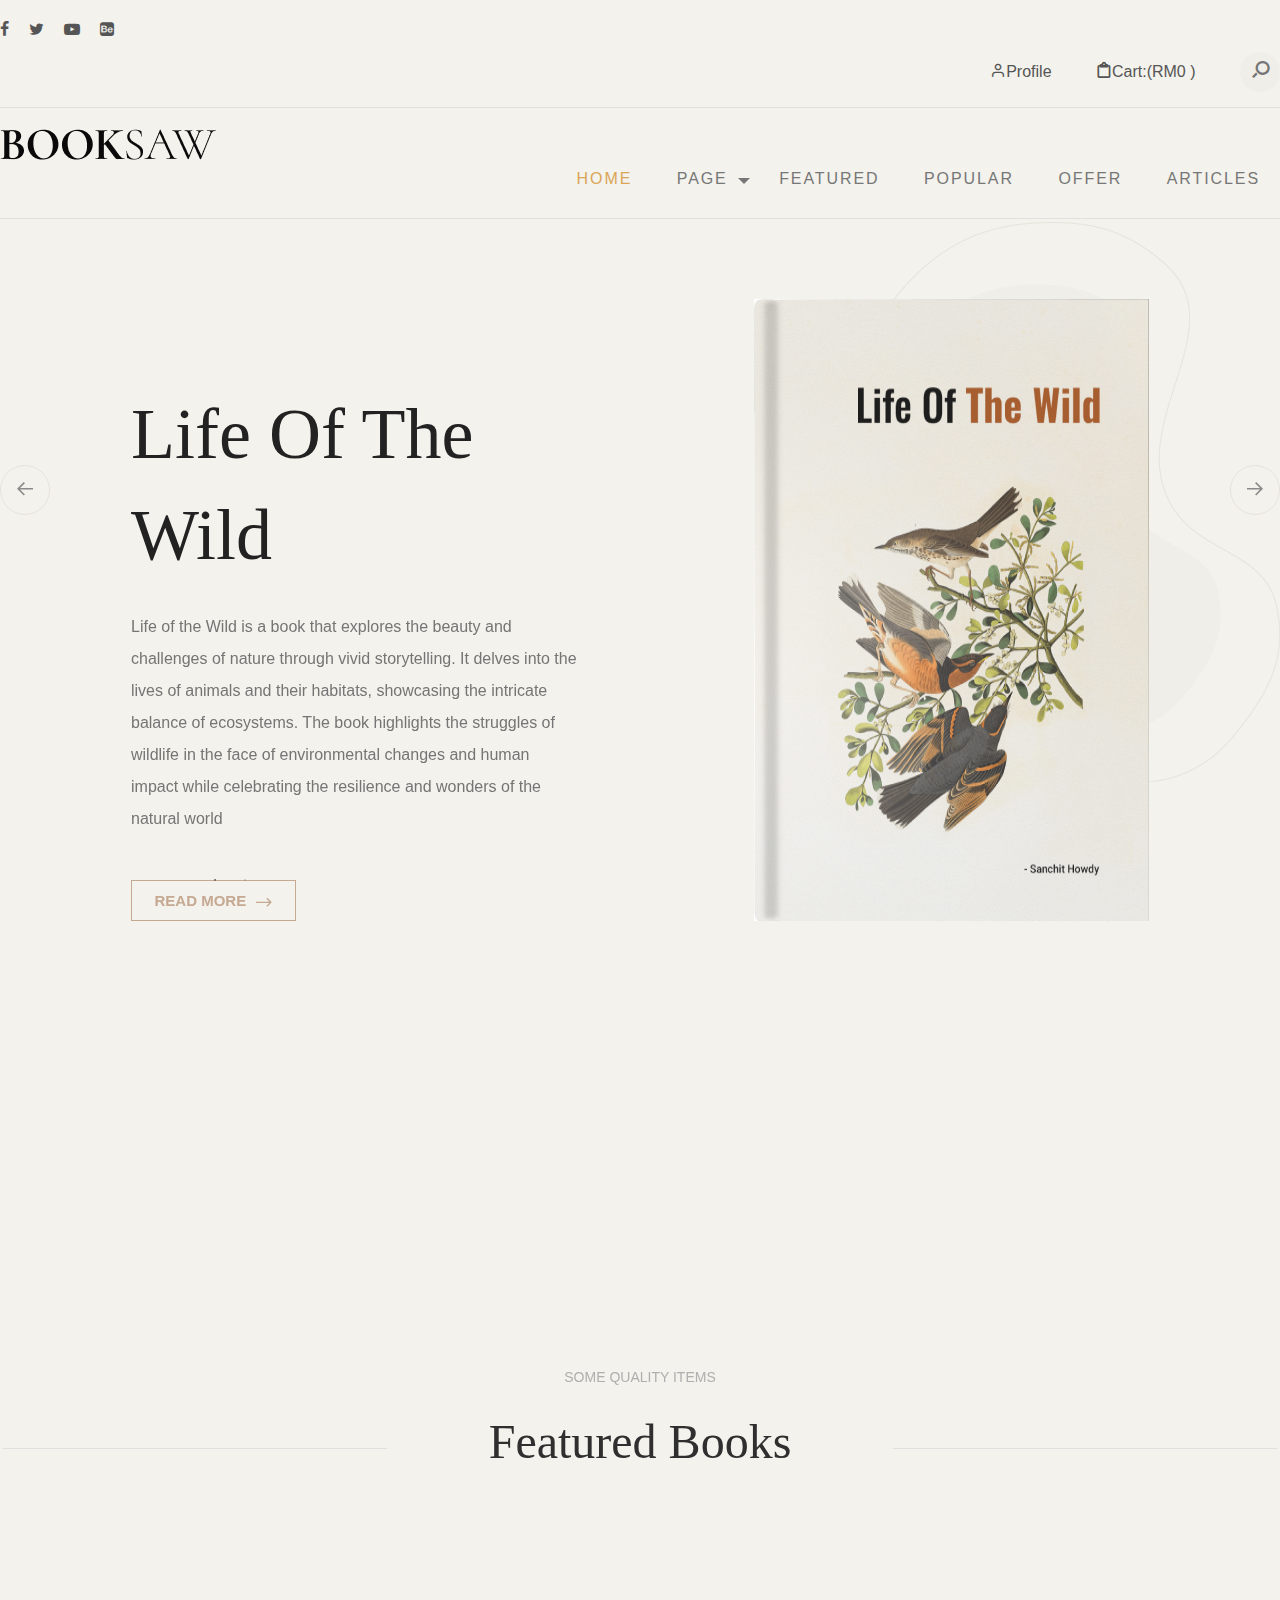
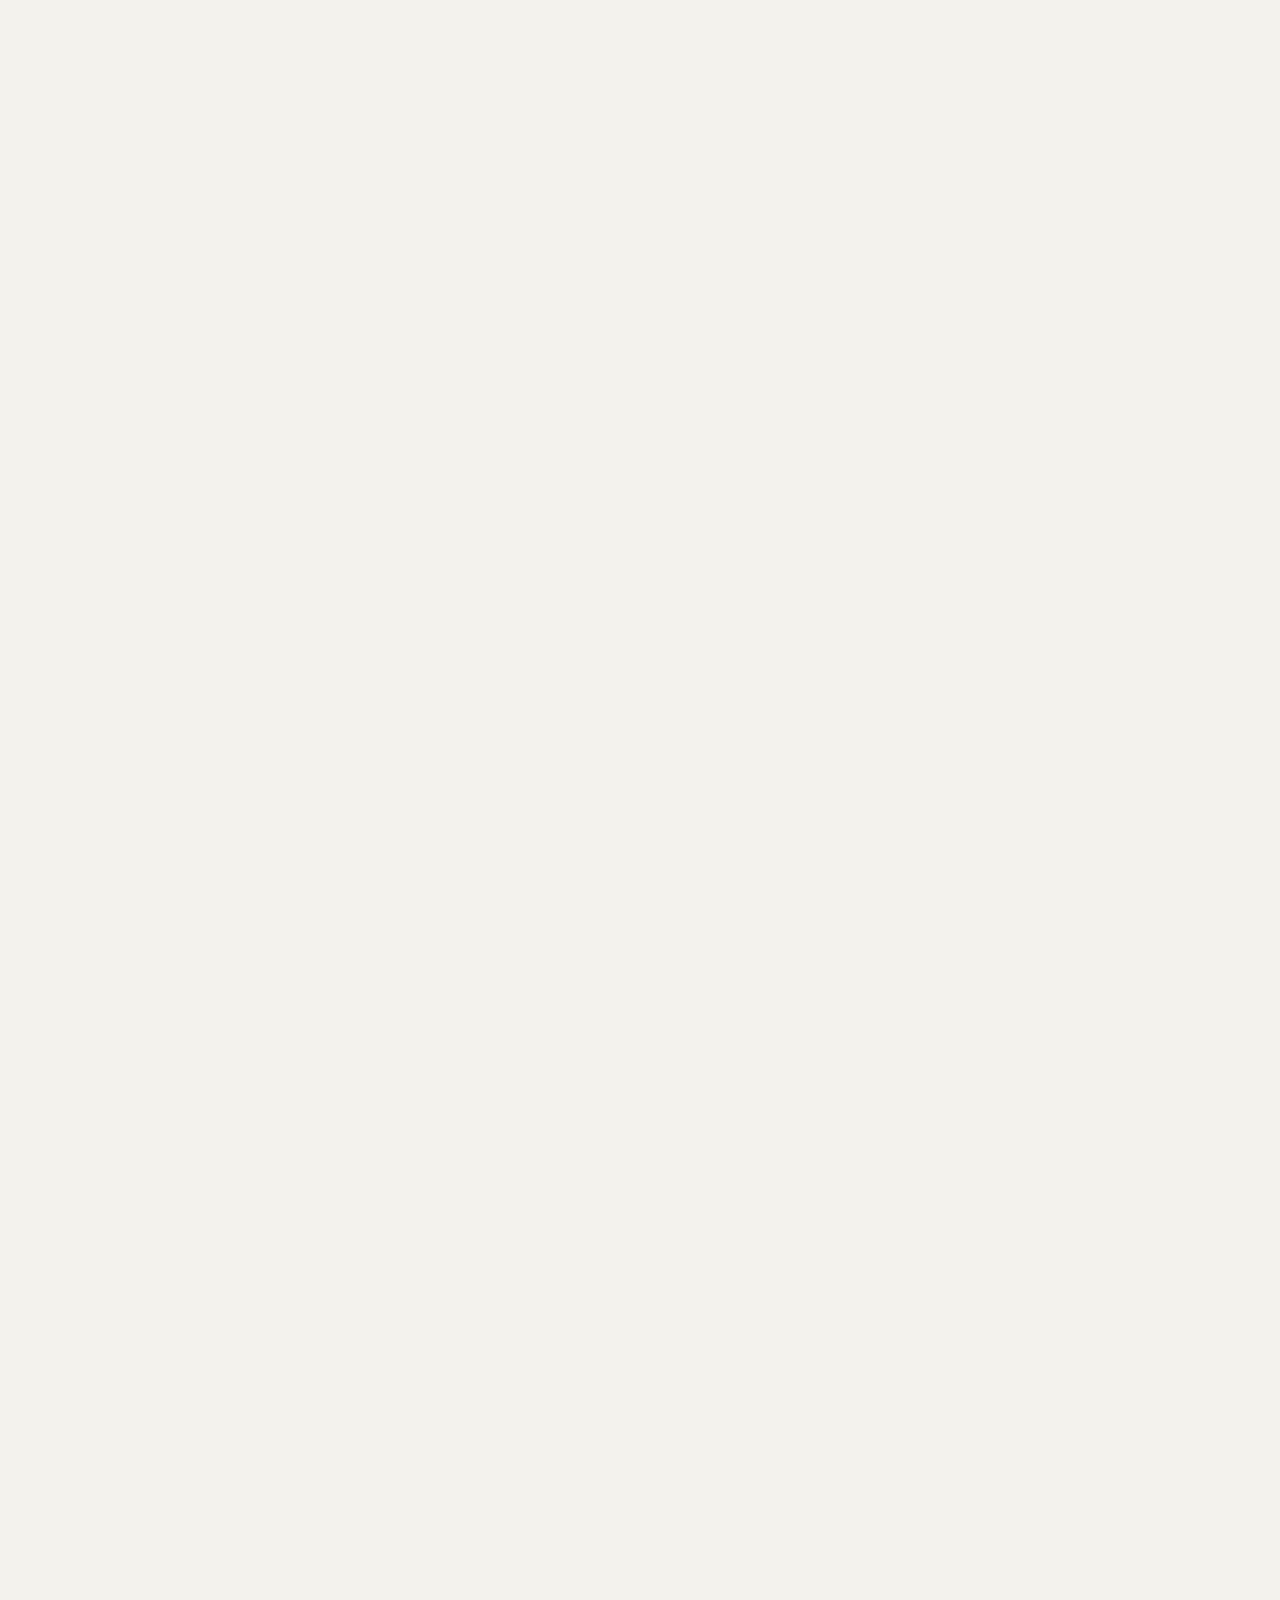
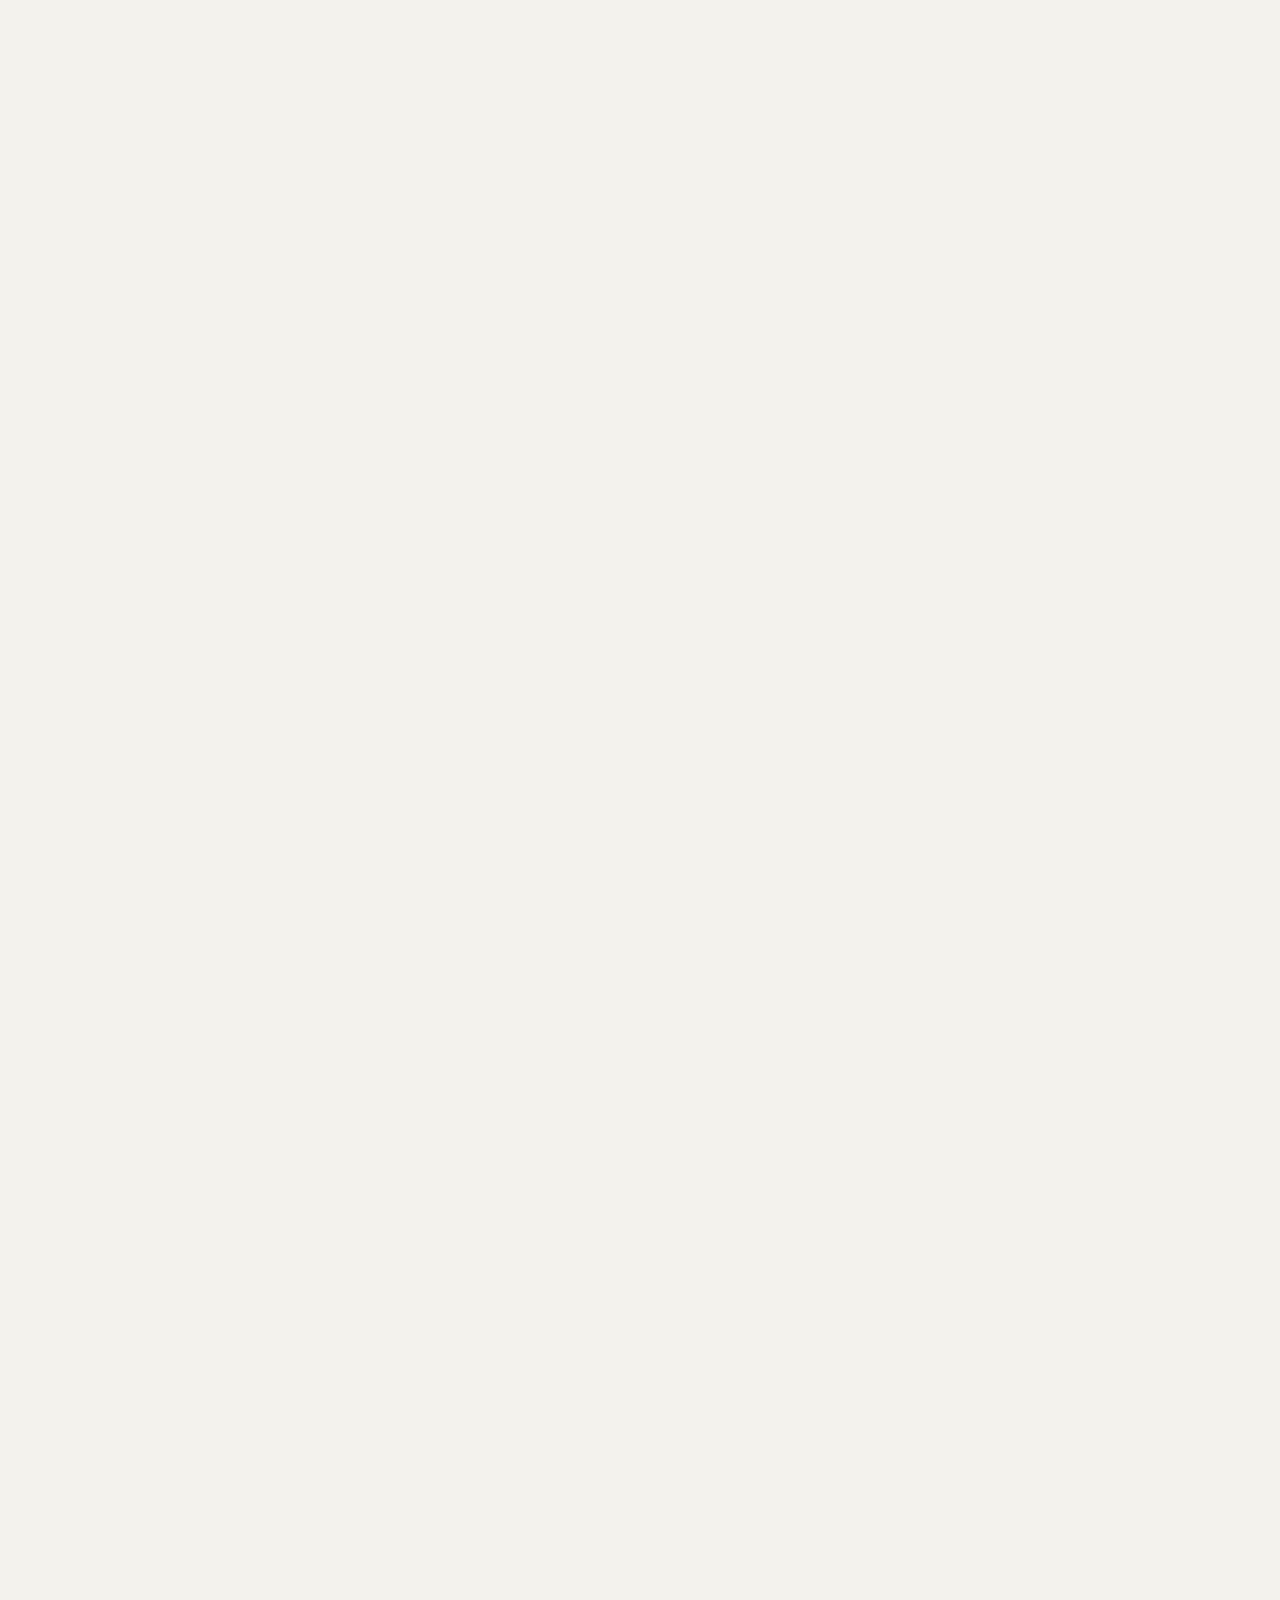
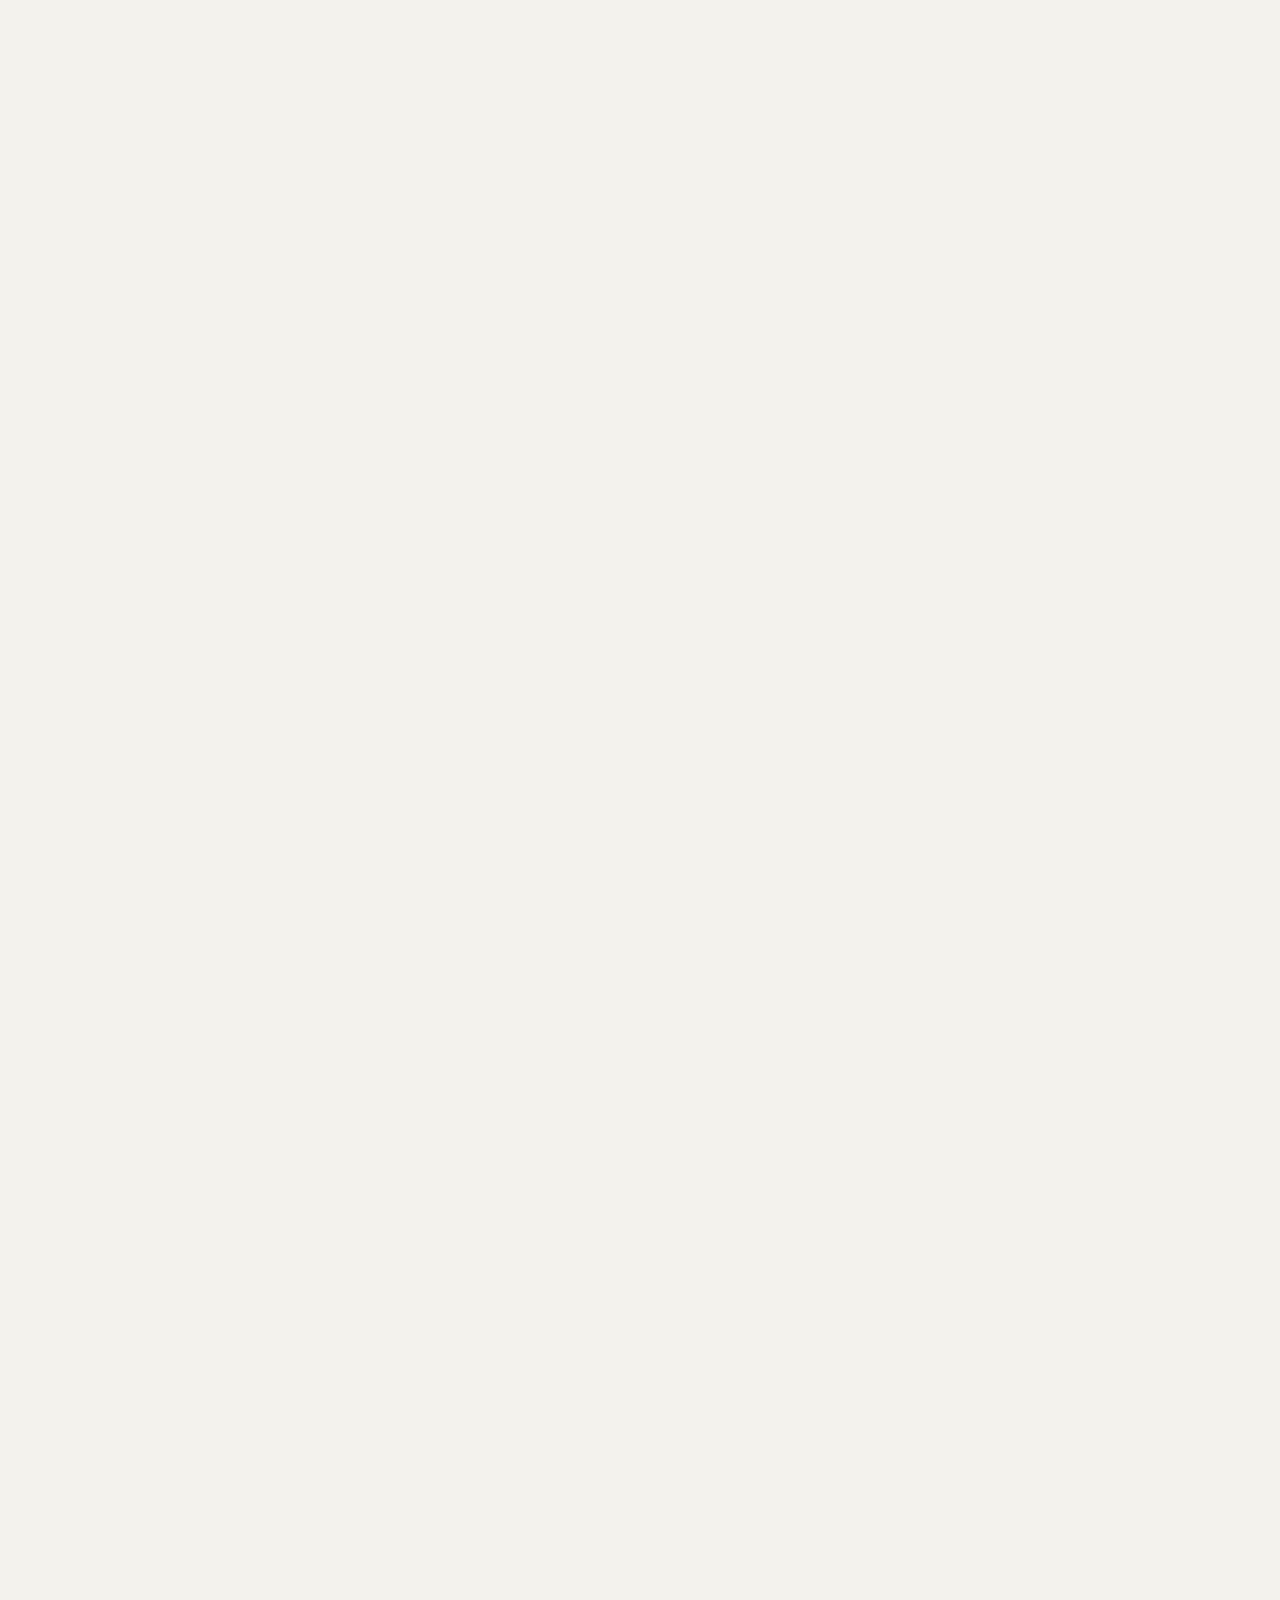
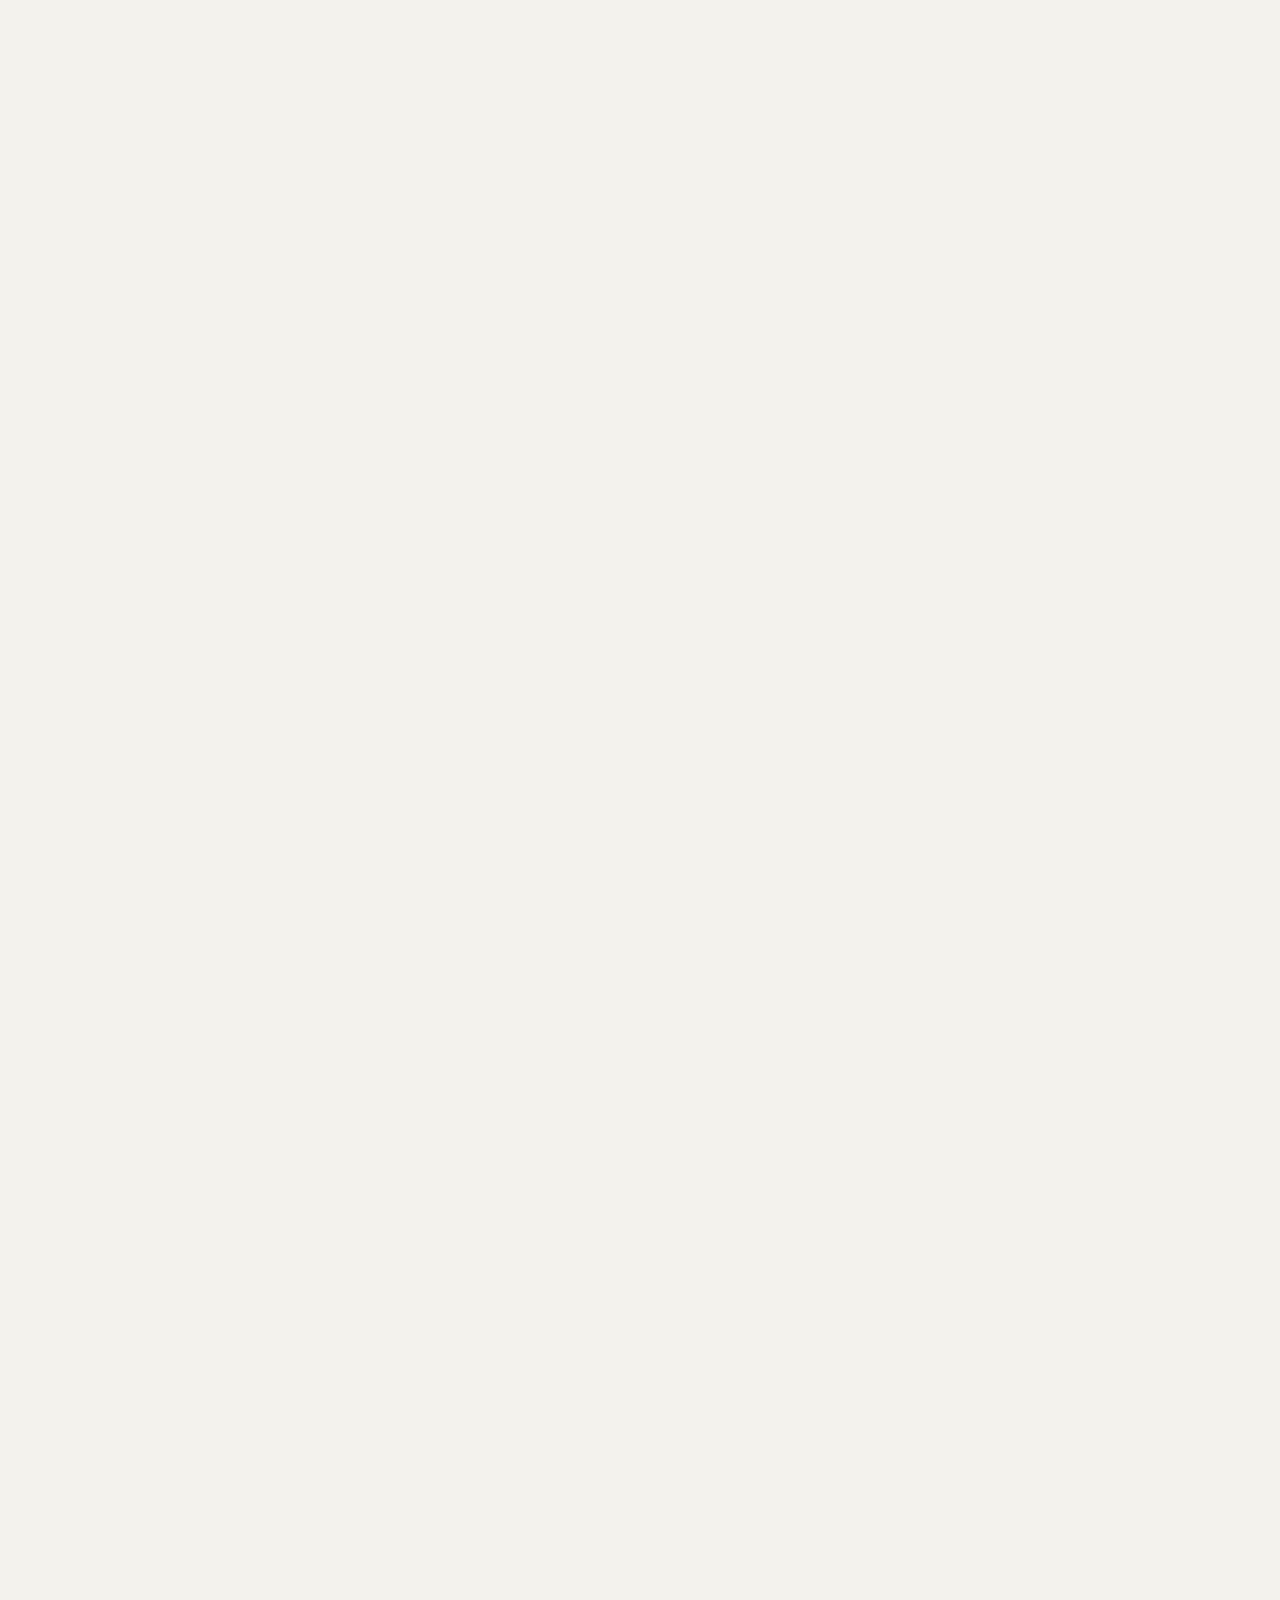
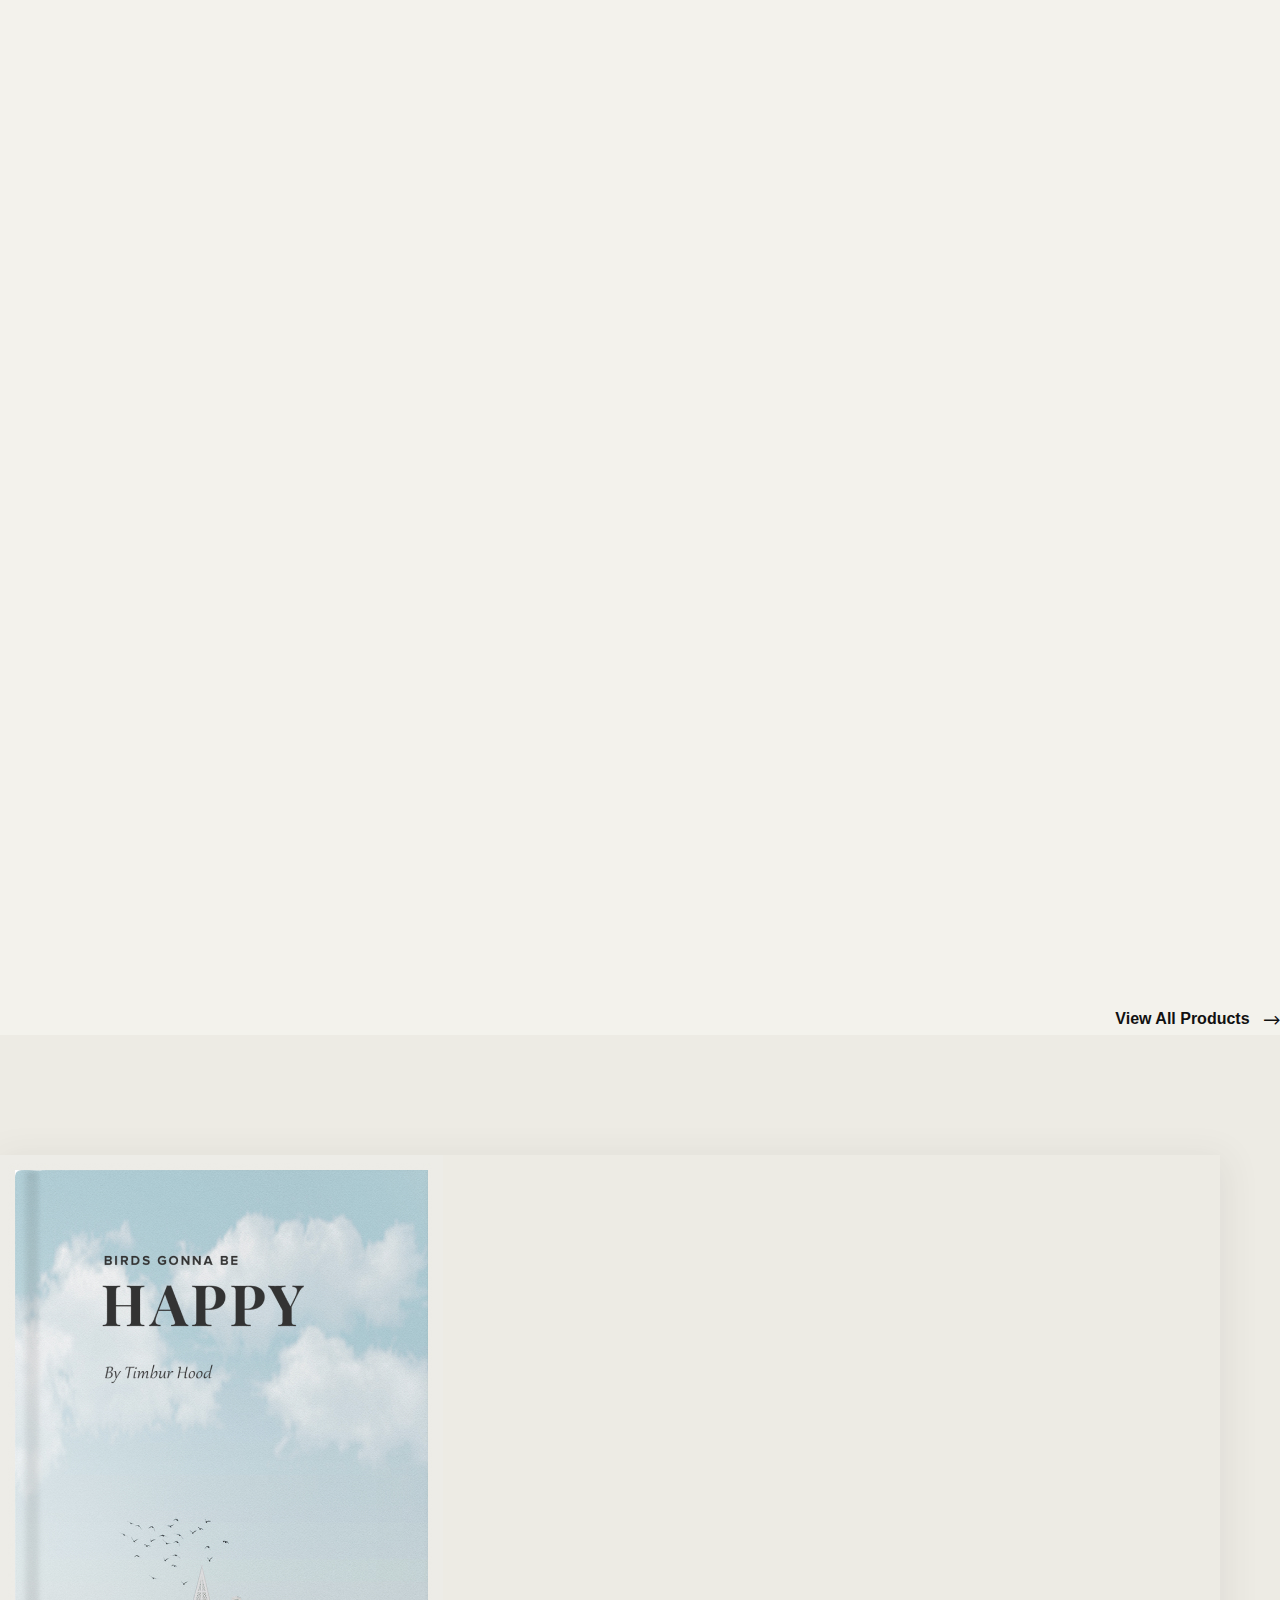
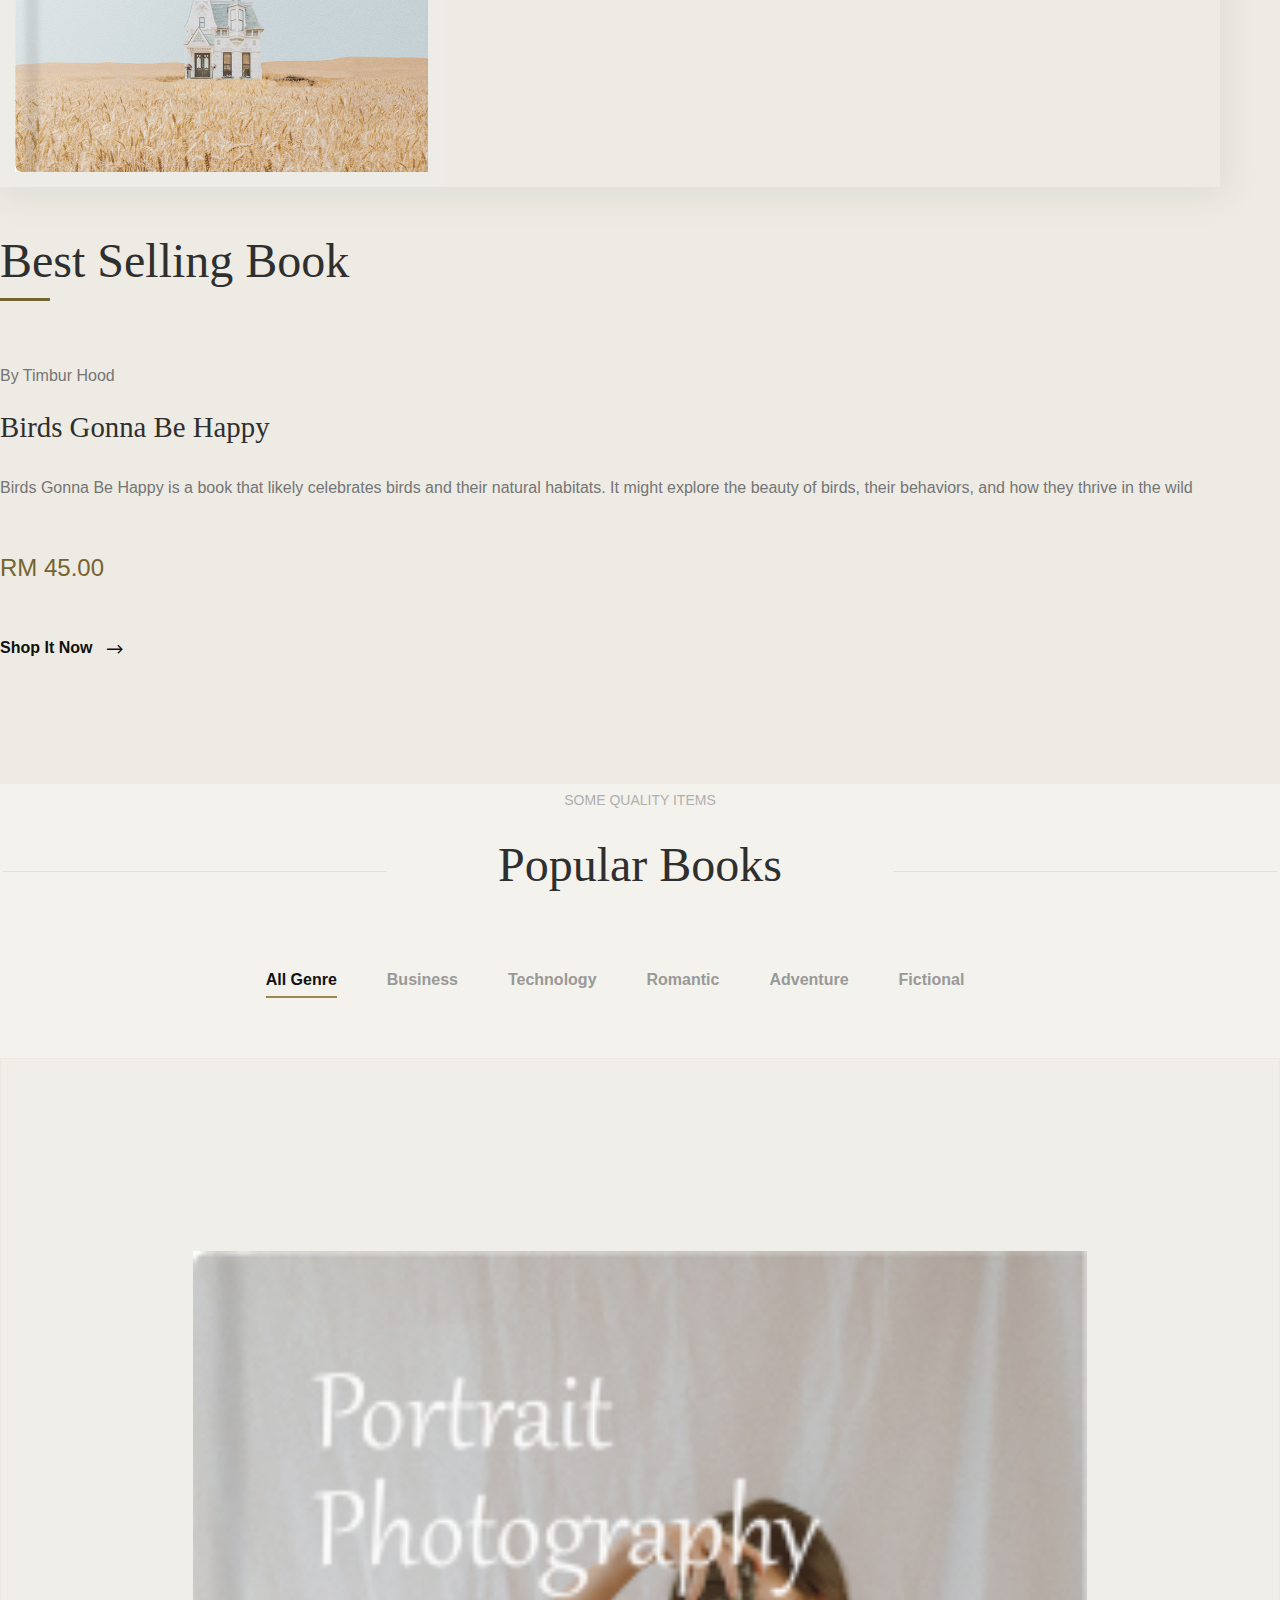
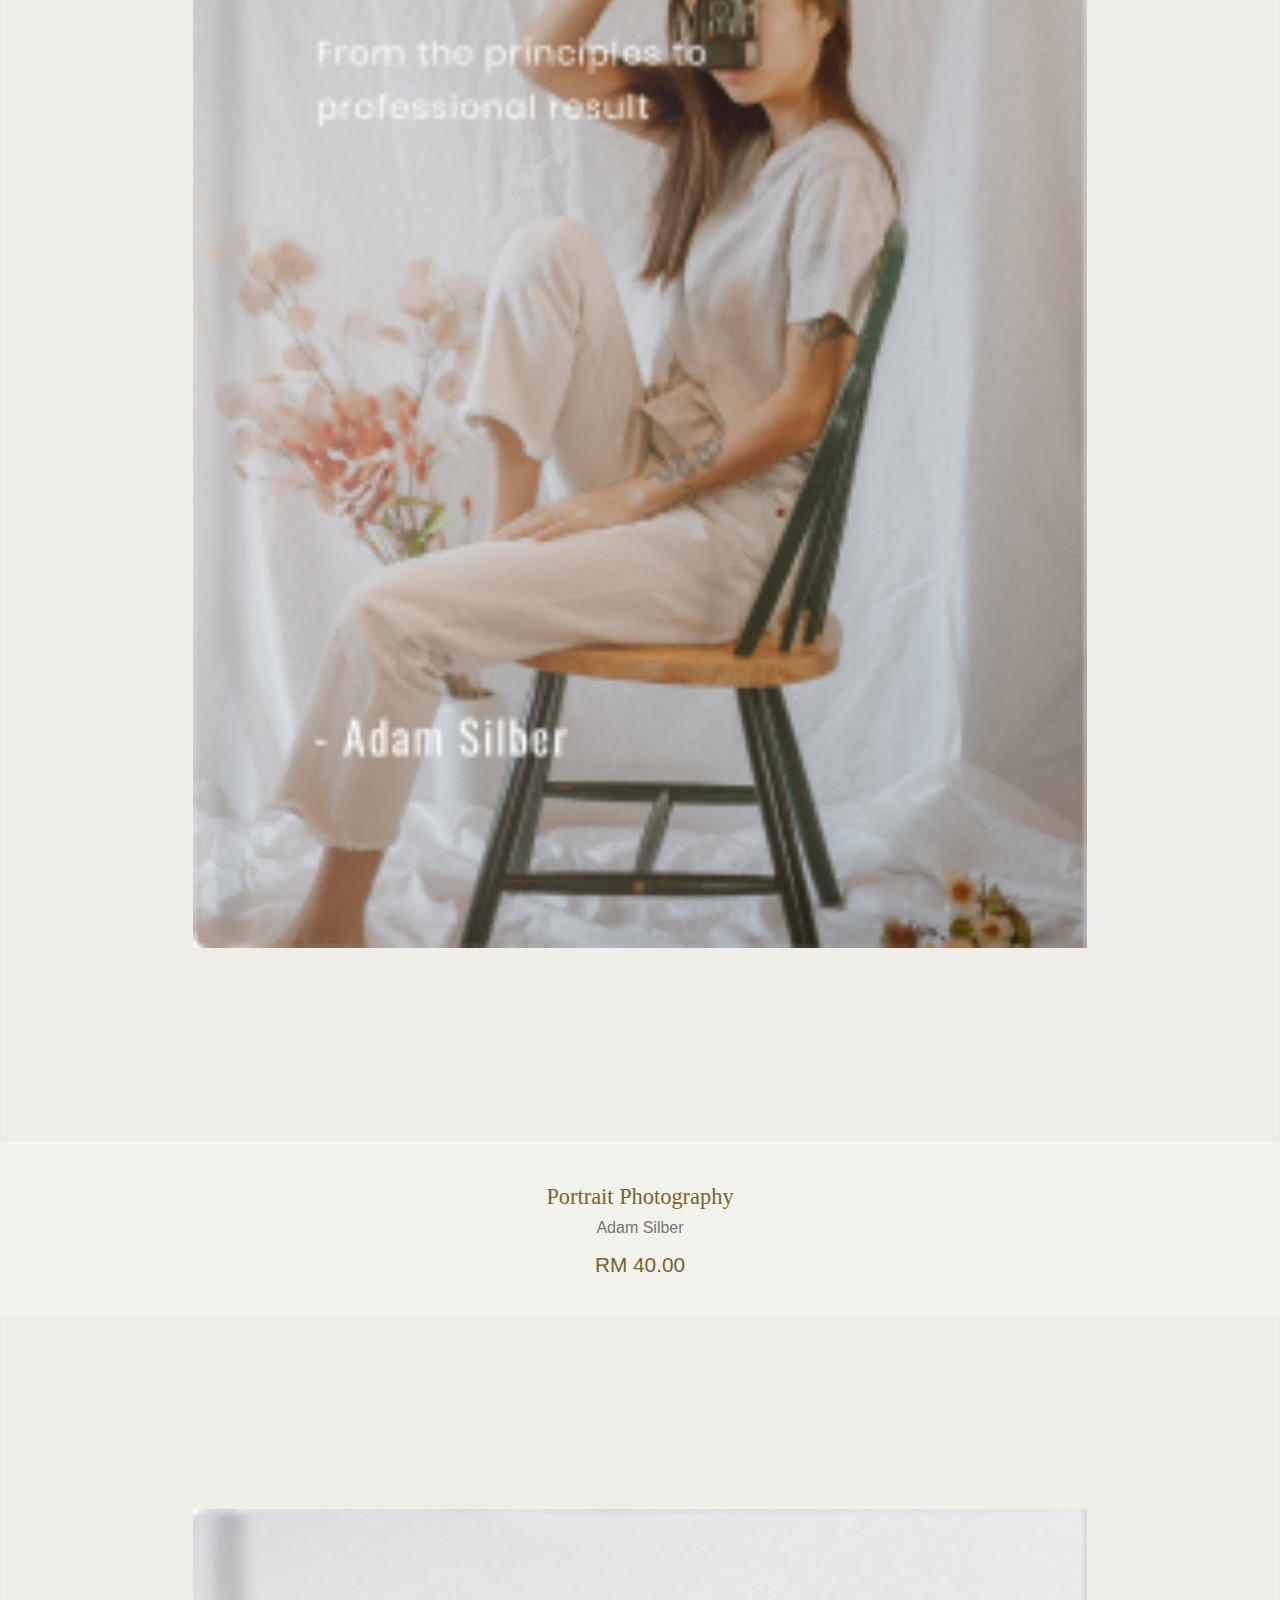
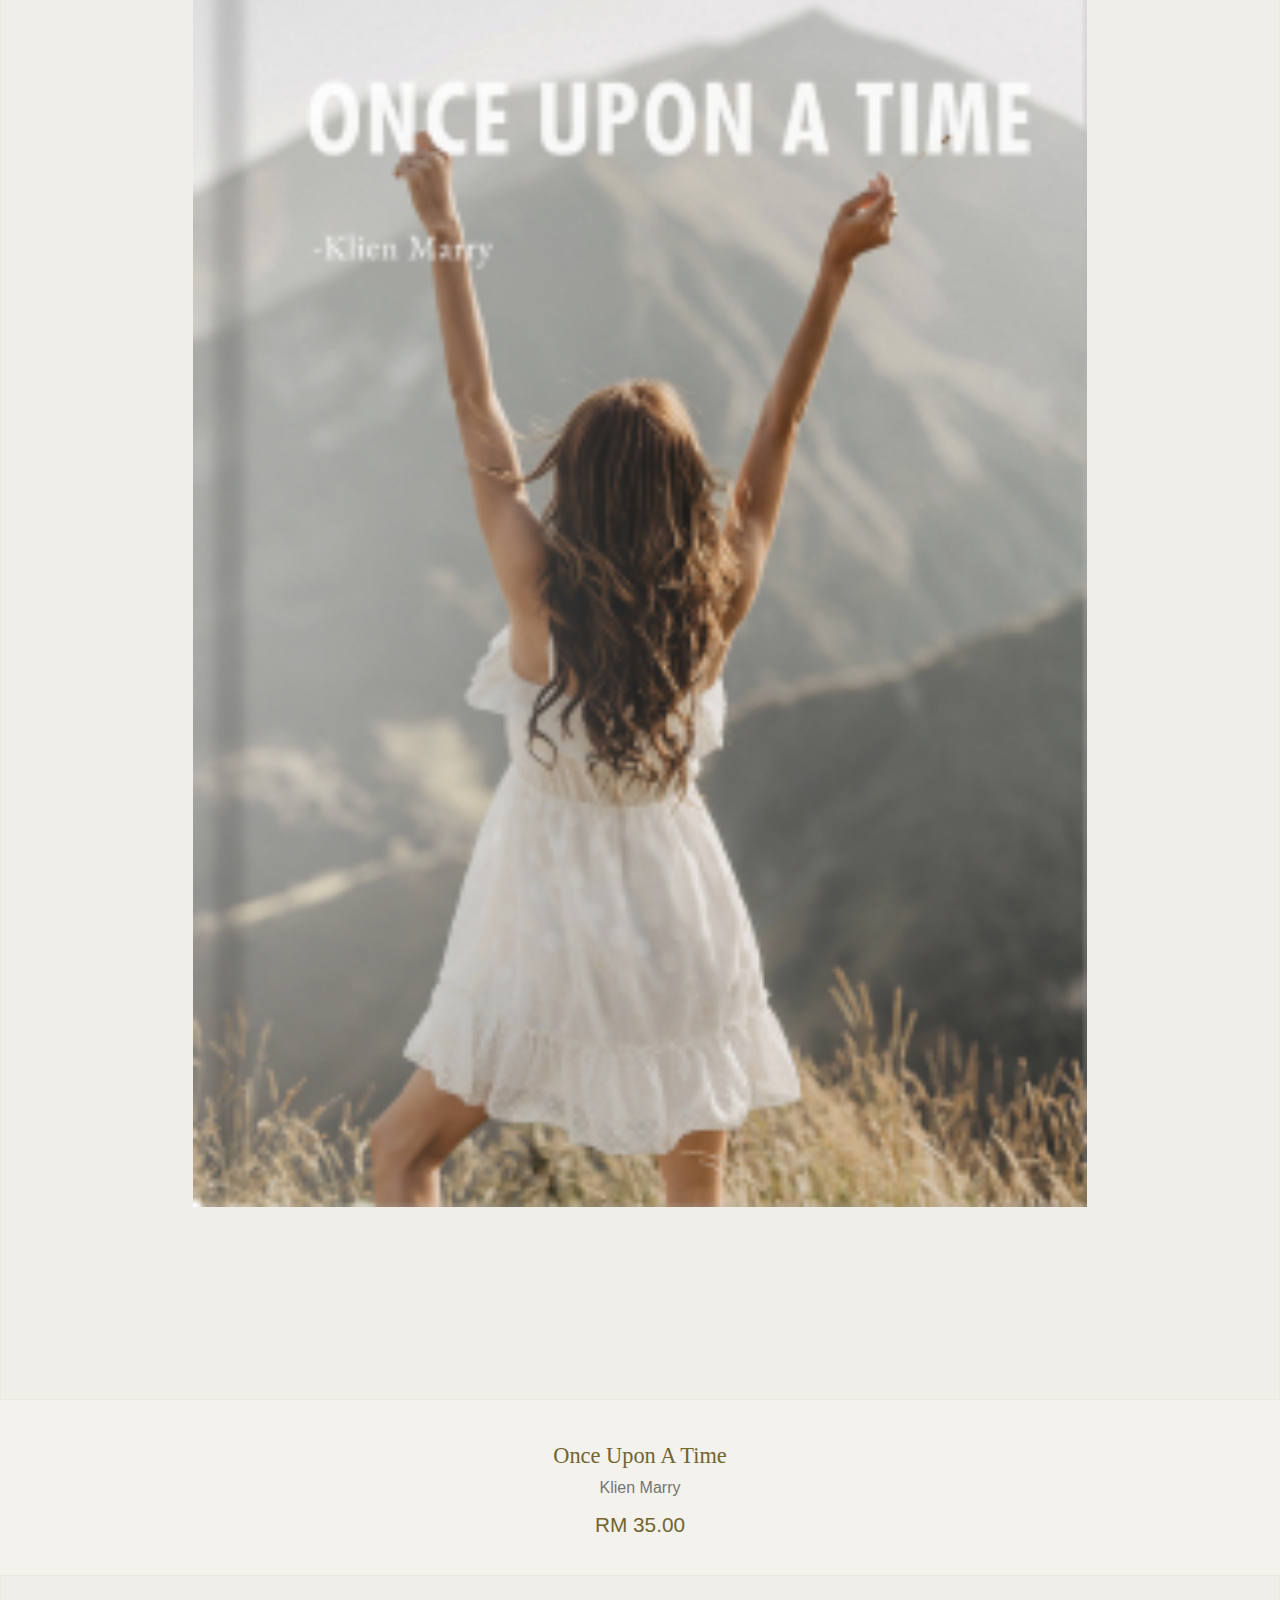
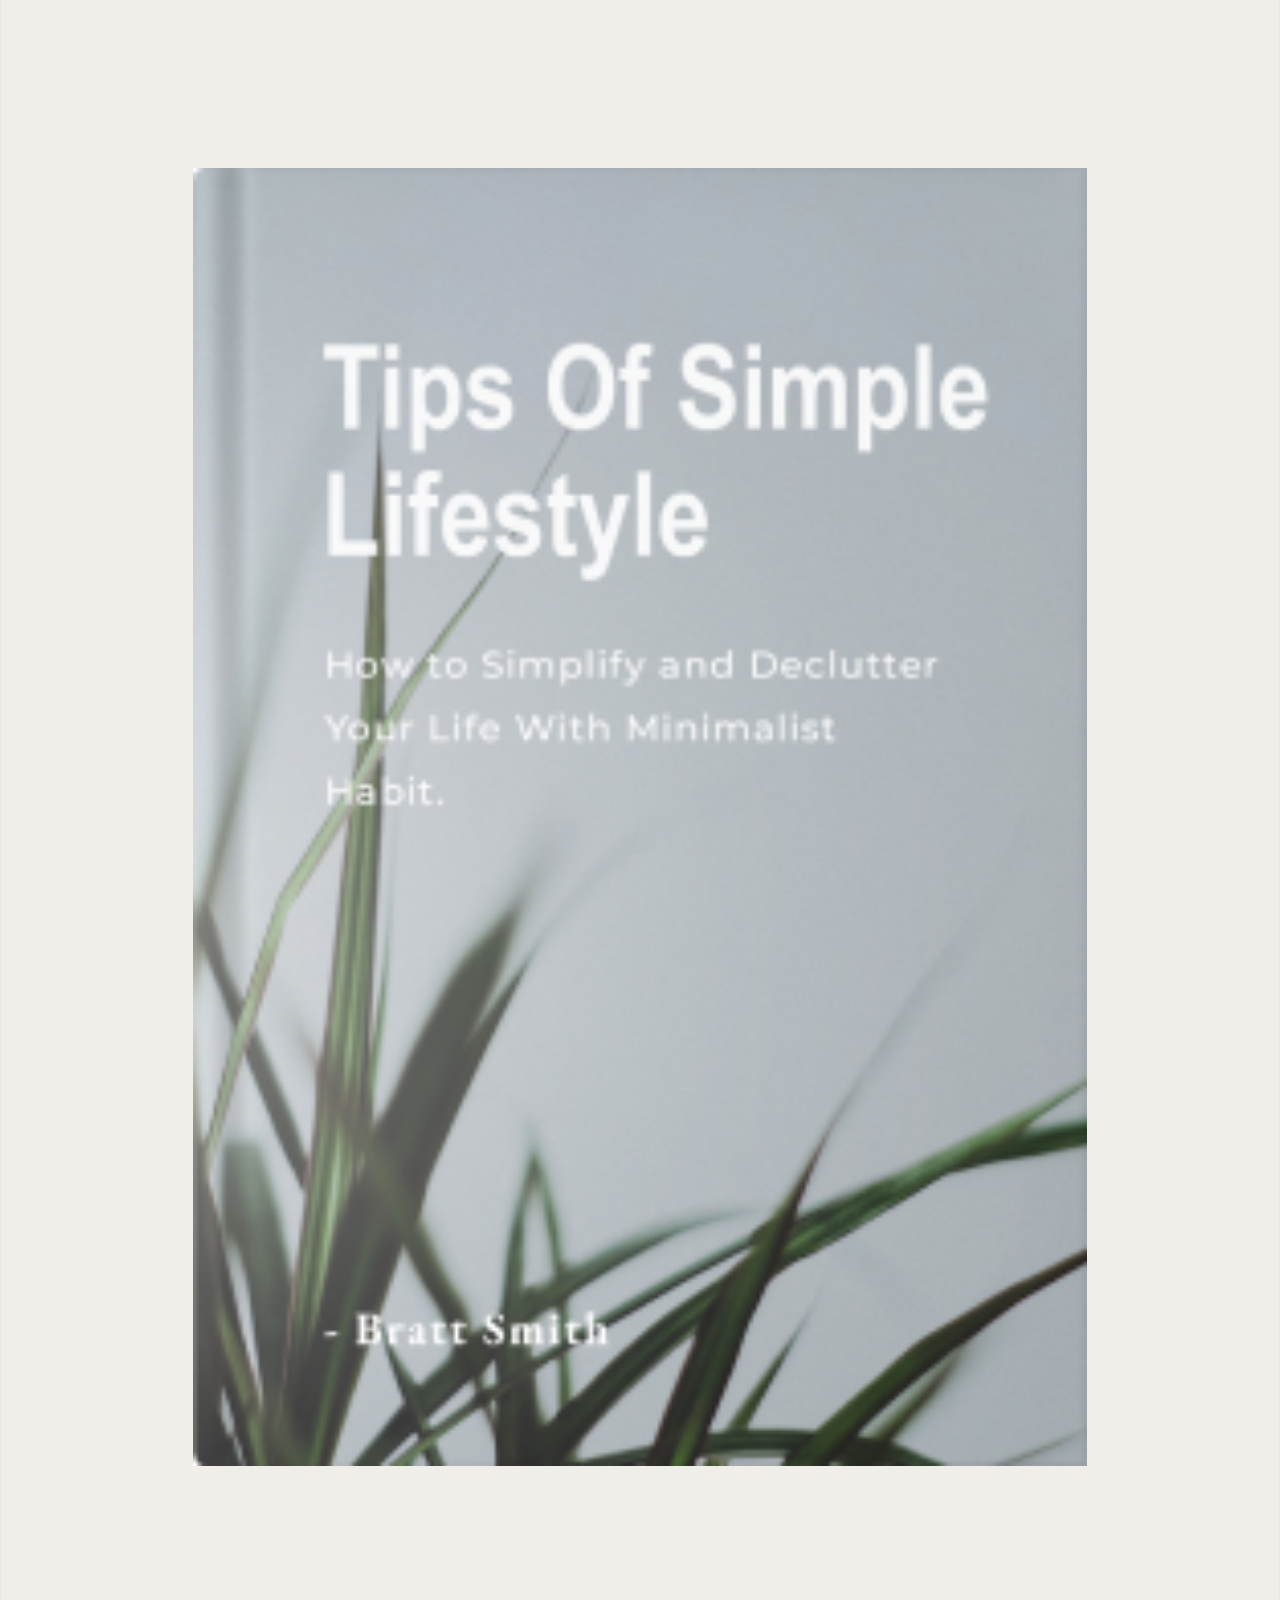
<file: booksaw/index.html>
<!DOCTYPE html>
<html lang="en">

<head>
	<title>BookSaw</title>
	<meta charset="utf-8">
	<meta http-equiv="X-UA-Compatible" content="IE=edge">
	<meta name="viewport" content="width=device-width, initial-scale=1.0">
	<meta name="format-detection" content="telephone=no">
	<meta name="apple-mobile-web-app-capable" content="yes">
	<meta name="author" content="">
	<meta name="keywords" content="">
	<meta name="description" content="">

	<link href="https://cdn.jsdelivr.net/npm/bootstrap@5.3.1/dist/css/bootstrap.min.css" rel="stylesheet"
		integrity="sha384-4bw+/aepP/YC94hEpVNVgiZdgIC5+VKNBQNGCHeKRQN+PtmoHDEXuppvnDJzQIu9" crossorigin="anonymous">

	<link rel="stylesheet" type="text/css" href="css/normalize.css">
	<link rel="stylesheet" type="text/css" href="icomoon/icomoon.css">
	<link rel="stylesheet" type="text/css" href="css/vendor.css">
	<link rel="stylesheet" type="text/css" href="style.css">

</head>

<body data-bs-spy="scroll" data-bs-target="#header" tabindex="0">

	<div id="header-wrap">

		<div class="top-content">
			<div class="container-fluid">
				<div class="row">
					<div class="col-md-6">
						<div class="social-links">
							<ul>
								<li>
									<a href="#"><i class="icon icon-facebook"></i></a>
								</li>
								<li>
									<a href="#"><i class="icon icon-twitter"></i></a>
								</li>
								<li>
									<a href="#"><i class="icon icon-youtube-play"></i></a>
								</li>
								<li>
									<a href="#"><i class="icon icon-behance-square"></i></a>
								</li>
							</ul>
						</div><!--social-links-->
					</div>
					<div class="col-md-6">
						<div class="right-element">
							<a href="#" class="user-account for-buy"><i
									class="icon icon-user"></i><span>Profile</span></a>
							<a href="#" class="cart for-buy"><i class="icon icon-clipboard"></i><span>Cart:(RM0
									)</span></a>

							<div class="action-menu">

								<div class="search-bar">
									<a href="#" class="search-button search-toggle" data-selector="#header-wrap">
										<i class="icon icon-search"></i>
									</a>
									<form role="search" method="get" class="search-box">
										<input class="search-field text search-input" placeholder="Search"
											type="search">
									</form>
								</div>
							</div>

						</div><!--top-right-->
					</div>

				</div>
			</div>
		</div><!--top-content-->

		<header id="header">
			<div class="container-fluid">
				<div class="row">

					<div class="col-md-2">
						<div class="main-logo">
							<a href="index.html"><img src="images/main-logo.png" alt="logo"></a>
						</div>

					</div>

					<div class="col-md-10">

						<nav id="navbar">
							<div class="main-menu stellarnav">
								<ul class="menu-list">
									<li class="menu-item active"><a href="#home">Home</a></li>
									<li class="menu-item has-sub">
										<a href="#pages" class="nav-link">Page</a>

										<ul>
											<li class="active"><a href="index.html">uuuuu</a></li>
											<li><a href="index.html">uwu</a></li>
											<li><a href="index.html">sigma</a></li>
											<li><a href="index.html">lol</a></li>
											<li><a href="index.html"> cap</a></li>
											<li><a href="index.html"> ufo</a></li>
											<li><a href="index.html">Pro </a></li>
											<li><a href="index.html">meee</a></li>
											<li><a href="index.html">Ty</a></li>
										</ul>

									</li>
									<li class="menu-item"><a href="#featured-books" class="nav-link">Featured</a></li>
									<li class="menu-item"><a href="#popular-books" class="nav-link">Popular</a></li>
									<li class="menu-item"><a href="#special-offer" class="nav-link">Offer</a></li>
									<li class="menu-item"><a href="#latest-blog" class="nav-link">Articles</a></li>
								</ul>

								<div class="hamburger">
									<span class="bar"></span>
									<span class="bar"></span>
									<span class="bar"></span>
								</div>

							</div>
						</nav>

					</div>

				</div>
			</div>
		</header>
	</div><!--header-wrap-->

	<section id="billboard">

		<div class="container">
			<div class="row">
				<div class="col-md-12">

					<button class="prev slick-arrow">
						<i class="icon icon-arrow-left"></i>
					</button>

					<div class="main-slider pattern-overlay">
						<div class="slider-item">
							<div class="banner-content">
								<h2 class="banner-title">Life of the wild</h2>
								<p>Life of the Wild is a book that explores the beauty and challenges of nature through vivid storytelling. 
									It delves into the lives of animals and their habitats, showcasing the intricate balance of ecosystems. 
									The book highlights the struggles of wildlife in the face of environmental 
									changes and human impact while celebrating the resilience and wonders of the natural world</p>
								<div class="btn-wrap">
									<a href="#" class="btn btn-outline-accent btn-accent-arrow">Read More<i
											class="icon icon-ns-arrow-right"></i></a>
								</div>
							</div><!--banner-content-->
							<img src="images/main-banner1.jpg" alt="banner" class="banner-image">
						</div><!--slider-item-->

						<div class="slider-item">
							<div class="banner-content">
								<h2 class="banner-title">Birds gonna be Happy</h2>
								<p>Birds Gonna Be Happy is a book that likely celebrates birds and their natural habitats. It might explore the beauty of birds, 
									their behaviors, and how they thrive in the wild. The title suggests a positive and uplifting tone, 
									possibly highlighting the joy and freedom birds experience when nature is healthy and protected</p>
								<div class="btn-wrap">
									<a href="#" class="btn btn-outline-accent btn-accent-arrow">Read More<i
											class="icon icon-ns-arrow-right"></i></a>
								</div>
							</div><!--banner-content-->
							<img src="images/main-banner2.jpg" alt="banner" class="banner-image">
						</div><!--slider-item-->

					</div><!--slider-->

					<button class="next slick-arrow">
						<i class="icon icon-arrow-right"></i>
					</button>

				</div>
			</div>
		</div>

	</section>

	<section id="client-holder" data-aos="fade-up">
		<div class="container">
			<div class="row">
				<div class="inner-content">
					<div class="logo-wrap">
						<div class="grid">
							<a href="#"><img src="images/client-image1.png" alt="client"></a>
							<a href="#"><img src="images/client-image2.png" alt="client"></a>
							<a href="#"><img src="images/client-image3.png" alt="client"></a>
							<a href="#"><img src="images/client-image4.png" alt="client"></a>
							<a href="#"><img src="images/client-image5.png" alt="client"></a>
						</div>
					</div><!--image-holder-->
				</div>
			</div>
		</div>
	</section>

	<section id="featured-books" class="py-5 my-5">
		<div class="container">
			<div class="row">
				<div class="col-md-12">

					<div class="section-header align-center">
						<div class="title">
							<span>Some quality items</span>
						</div>
						<h2 class="section-title">Featured Books</h2>
					</div>

					<div class="product-list" data-aos="fade-up">
						<div class="row">

							<div class="col-md-3">
								<div class="product-item">
									<figure class="product-style">
										<img src="images/product-item1.jpg" alt="Books" class="product-item">
										<button type="button" class="add-to-cart" data-product-tile="add-to-cart">Add to
											Cart</button>
									</figure>
									<figcaption>
										<h3>Simple way of piece life</h3>
										<span>Armor Ramsey</span>
										<div class="item-price">RM 40.00</div>
									</figcaption>
								</div>
							</div>

							<div class="col-md-3">
								<div class="product-item">
									<figure class="product-style">
										<img src="images/product-item2.jpg" alt="Books" class="product-item">
										<button type="button" class="add-to-cart" data-product-tile="add-to-cart">Add to
											Cart</button>
									</figure>
									<figcaption>
										<h3>Great travel at desert</h3>
										<span>Sanchit Howdy</span>
										<div class="item-price">RM 38.00</div>
									</figcaption>
								</div>
							</div>

							<div class="col-md-3">
								<div class="product-item">
									<figure class="product-style">
										<img src="images/product-item3.jpg" alt="Books" class="product-item">
										<button type="button" class="add-to-cart" data-product-tile="add-to-cart">Add to
											Cart</button>
									</figure>
									<figcaption>
										<h3>The lady beauty Scarlett</h3>
										<span>Arthur Doyle</span>
										<div class="item-price">RM 45.00</div>
									</figcaption>
								</div>
							</div>

							<div class="col-md-3">
								<div class="product-item">
									<figure class="product-style">
										<img src="images/product-item4.jpg" alt="Books" class="product-item">
										<button type="button" class="add-to-cart" data-product-tile="add-to-cart">Add to
											Cart</button>
									</figure>
									<figcaption>
										<h3>Once upon a time</h3>
										<span>Klien Marry</span>
										<div class="item-price">RM 35.00</div>
									</figcaption>
								</div>
							</div>

						</div><!--ft-books-slider-->
					</div><!--grid-->


				</div><!--inner-content-->
			</div>

			<div class="row">
				<div class="col-md-12">

					<div class="btn-wrap align-right">
						<a href="#" class="btn-accent-arrow">View all products <i
								class="icon icon-ns-arrow-right"></i></a>
					</div>

				</div>
			</div>
		</div>
	</section>

	<section id="best-selling" class="leaf-pattern-overlay">
		<div class="corner-pattern-overlay"></div>
		<div class="container">
			<div class="row justify-content-center">

				<div class="col-md-8">

					<div class="row">

						<div class="col-md-6">
							<figure class="products-thumb">
								<img src="images/single-image.jpg" alt="book" class="single-image">
							</figure>
						</div>

						<div class="col-md-6">
							<div class="product-entry">
								<h2 class="section-title divider">Best Selling Book</h2>

								<div class="products-content">
									<div class="author-name">By Timbur Hood</div>
									<h3 class="item-title">Birds gonna be happy</h3>
									<p>Birds Gonna Be Happy is a book that likely celebrates birds and their natural habitats. 
										It might explore the beauty of birds, their behaviors, and how they thrive in the wild</p>
									<div class="item-price">RM 45.00</div>
									<div class="btn-wrap">
										<a href="#" class="btn-accent-arrow">shop it now <i
												class="icon icon-ns-arrow-right"></i></a>
									</div>
								</div>

							</div>
						</div>

					</div>
					<!-- / row -->

				</div>

			</div>
		</div>
	</section>

	<section id="popular-books" class="bookshelf py-5 my-5">
		<div class="container">
			<div class="row">
				<div class="col-md-12">

					<div class="section-header align-center">
						<div class="title">
							<span>Some quality items</span>
						</div>
						<h2 class="section-title">Popular Books</h2>
					</div>

					<ul class="tabs">
						<li data-tab-target="#all-genre" class="active tab">All Genre</li>
						<li data-tab-target="#business" class="tab">Business</li>
						<li data-tab-target="#technology" class="tab">Technology</li>
						<li data-tab-target="#romantic" class="tab">Romantic</li>
						<li data-tab-target="#adventure" class="tab">Adventure</li>
						<li data-tab-target="#fictional" class="tab">Fictional</li>
					</ul>

					<div class="tab-content">
						<div id="all-genre" data-tab-content class="active">
							<div class="row">

								<div class="col-md-3">
									<div class="product-item">
										<figure class="product-style">
											<img src="images/tab-item1.jpg" alt="Books" class="product-item">
											<button type="button" class="add-to-cart" data-product-tile="add-to-cart">Add to
												Cart</button>
										</figure>
										<figcaption>
											<h3>Portrait photography</h3>
											<span>Adam Silber</span>
											<div class="item-price">RM 40.00</div>
										</figcaption>
									</div>
								</div>

								<div class="col-md-3">
									<div class="product-item">
										<figure class="product-style">
											<img src="images/tab-item2.jpg" alt="Books" class="product-item">
											<button type="button" class="add-to-cart" data-product-tile="add-to-cart">Add to
												Cart</button>
										</figure>
										<figcaption>
											<h3>Once upon a time</h3>
											<span>Klien Marry</span>
											<div class="item-price">RM 35.00</div>
										</figcaption>
									</div>
								</div>

								<div class="col-md-3">
									<div class="product-item">
										<figure class="product-style">
											<img src="images/tab-item3.jpg" alt="Books" class="product-item">
											<button type="button" class="add-to-cart" data-product-tile="add-to-cart">Add to
												Cart</button>
										</figure>
										<figcaption>
											<h3>Tips of simple lifestyle</h3>
											<span>Bratt Smith</span>
											<div class="item-price">RM 40.00</div>
										</figcaption>
									</div>
								</div>

								<div class="col-md-3">
									<div class="product-item">
										<figure class="product-style">
											<img src="images/tab-item4.jpg" alt="Books" class="product-item">
											<button type="button" class="add-to-cart" data-product-tile="add-to-cart">Add to
												Cart</button>
										</figure>
										<figcaption>
											<h3>Just felt from outside</h3>
											<span>Nicole Wilson</span>
											<div class="item-price">RM 40.00</div>
										</figcaption>
									</div>
								</div>

							</div>
							<div class="row">

								<div class="col-md-3">
									<div class="product-item">
										<figure class="product-style">
											<img src="images/tab-item5.jpg" alt="Books" class="product-item">
											<button type="button" class="add-to-cart" data-product-tile="add-to-cart">Add to
												Cart</button>
										</figure>
										<figcaption>
											<h3>Peaceful Enlightment</h3>
											<span>Marmik Lama</span>
											<div class="item-price">RM 40.00</div>
										</figcaption>
									</div>
								</div>

								<div class="col-md-3">
									<div class="product-item">
										<figure class="product-style">
											<img src="images/tab-item6.jpg" alt="Books" class="product-item">
											<button type="button" class="add-to-cart" data-product-tile="add-to-cart">Add to
												Cart</button>
										</figure>
										<figcaption>
											<h3>Great travel at desert</h3>
											<span>Sanchit Howdy</span>
											<div class="item-price">RM 40.00</div>
										</figcaption>
									</div>
								</div>

								<div class="col-md-3">
									<div class="product-item">
										<figure class="product-style">
											<img src="images/tab-item7.jpg" alt="Books" class="product-item">
											<button type="button" class="add-to-cart" data-product-tile="add-to-cart">Add to
												Cart</button>
										</figure>
										<figcaption>
											<h3>Life among the pirates</h3>
											<span>Armor Ramsey</span>
											<div class="item-price">RM 40.00</div>
										</figcaption>
									</div>
								</div>

								<div class="col-md-3">
									<div class="product-item">
										<figure class="product-style">
											<img src="images/tab-item8.jpg" alt="Books" class="product-item">
											<button type="button" class="add-to-cart" data-product-tile="add-to-cart">Add to
												Cart</button>
										</figure>
										<figcaption>
											<h3>Simple way of piece life</h3>
											<span>Armor Ramsey</span>
											<div class="item-price">RM 40.00</div>
										</figcaption>
									</div>
								</div>

							</div>

						</div>
						<div id="business" data-tab-content>
							<div class="row">
								<div class="col-md-3">
									<div class="product-item">
										<figure class="product-style">
											<img src="images/tab-item2.jpg" alt="Books" class="product-item">
											<button type="button" class="add-to-cart" data-product-tile="add-to-cart">Add to
												Cart</button>
										</figure>
										<figcaption>
											<h3>Peaceful Enlightment</h3>
											<span>Marmik Lama</span>
											<div class="item-price">RM 40.00</div>
										</figcaption>
									</div>
								</div>

								<div class="col-md-3">
									<div class="product-item">
										<figure class="product-style">
											<img src="images/tab-item4.jpg" alt="Books" class="product-item">
											<button type="button" class="add-to-cart" data-product-tile="add-to-cart">Add to
												Cart</button>
										</figure>
										<figcaption>
											<h3>Great travel at desert</h3>
											<span>Sanchit Howdy</span>
											<div class="item-price">RM 40.00</div>
										</figcaption>
									</div>
								</div>

								<div class="col-md-3">
									<div class="product-item">
										<figure class="product-style">
											<img src="images/tab-item6.jpg" alt="Books" class="product-item">
											<button type="button" class="add-to-cart" data-product-tile="add-to-cart">Add to
												Cart</button>
										</figure>
										<figcaption>
											<h3>Life among the pirates</h3>
											<span>Armor Ramsey</span>
											<div class="item-price">RM 40.00</div>
										</figcaption>
									</div>
								</div>

								<div class="col-md-3">
									<div class="product-item">
										<figure class="product-style">
											<img src="images/tab-item8.jpg" alt="Books" class="product-item">
											<button type="button" class="add-to-cart" data-product-tile="add-to-cart">Add to
												Cart</button>
										</figure>
										<figcaption>
											<h3>Simple way of piece life</h3>
											<span>Armor Ramsey</span>
											<div class="item-price">RM 40.00</div>
										</figcaption>
									</div>
								</div>

							</div>
						</div>

						<div id="technology" data-tab-content>
							<div class="row">
								<div class="col-md-3">
									<div class="product-item">
										<figure class="product-style">
											<img src="images/tab-item1.jpg" alt="Books" class="product-item">
											<button type="button" class="add-to-cart" data-product-tile="add-to-cart">Add to
												Cart</button>
										</figure>
										<figcaption>
											<h3>Peaceful Enlightment</h3>
											<span>Marmik Lama</span>
											<div class="item-price">Rm 40.00</div>
										</figcaption>
									</div>
								</div>

								<div class="col-md-3">
									<div class="product-item">
										<figure class="product-style">
											<img src="images/tab-item3.jpg" alt="Books" class="product-item">
											<button type="button" class="add-to-cart" data-product-tile="add-to-cart">Add to
												Cart</button>
										</figure>
										<figcaption>
											<h3>Great travel at desert</h3>
											<span>Sanchit Howdy</span>
											<div class="item-price">RM 40.00</div>
										</figcaption>
									</div>
								</div>

								<div class="col-md-3">
									<div class="product-item">
										<figure class="product-style">
											<img src="images/tab-item5.jpg" alt="Books" class="product-item">
											<button type="button" class="add-to-cart" data-product-tile="add-to-cart">Add to
												Cart</button>
										</figure>
										<figcaption>
											<h3>Life among the pirates</h3>
											<span>Armor Ramsey</span>
											<div class="item-price">RM 40.00</div>
										</figcaption>
									</div>
								</div>

								<div class="col-md-3">
									<div class="product-item">
										<figure class="product-style">
											<img src="images/tab-item7.jpg" alt="Books" class="product-item">
											<button type="button" class="add-to-cart" data-product-tile="add-to-cart">Add to
												Cart</button>
										</figure>
										<figcaption>
											<h3>Simple way of piece life</h3>
											<span>Armor Ramsey</span>
											<div class="item-price">RM 40.00</div>
										</figcaption>
									</div>
								</div>
							</div>
						</div>

						<div id="romantic" data-tab-content>
							<div class="row">
								<div class="col-md-3">
									<div class="product-item">
										<figure class="product-style">
											<img src="images/tab-item1.jpg" alt="Books" class="product-item">
											<button type="button" class="add-to-cart" data-product-tile="add-to-cart">Add to
												Cart</button>
										</figure>
										<figcaption>
											<h3>Peaceful Enlightment</h3>
											<span>Marmik Lama</span>
											<div class="item-price">RM 40.00</div>
										</figcaption>
									</div>
								</div>

								<div class="col-md-3">
									<div class="product-item">
										<figure class="product-style">
											<img src="images/tab-item3.jpg" alt="Books" class="product-item">
											<button type="button" class="add-to-cart" data-product-tile="add-to-cart">Add to
												Cart</button>
										</figure>
										<figcaption>
											<h3>Great travel at desert</h3>
											<span>Sanchit Howdy</span>
											<div class="item-price">RM 40.00</div>
										</figcaption>
									</div>
								</div>

								<div class="col-md-3">
									<div class="product-item">
										<figure class="product-style">
											<img src="images/tab-item5.jpg" alt="Books" class="product-item">
											<button type="button" class="add-to-cart" data-product-tile="add-to-cart">Add to
												Cart</button>
										</figure>
										<figcaption>
											<h3>Life among the pirates</h3>
											<span>Armor Ramsey</span>
											<div class="item-price">RM 40.00</div>
										</figcaption>
									</div>
								</div>

								<div class="col-md-3">
									<div class="product-item">
										<figure class="product-style">
											<img src="images/tab-item7.jpg" alt="Books" class="product-item">
											<button type="button" class="add-to-cart" data-product-tile="add-to-cart">Add to
												Cart</button>
										</figure>
										<figcaption>
											<h3>Simple way of piece life</h3>
											<span>Armor Ramsey</span>
											<div class="item-price">RM 40.00</div>
										</figcaption>
									</div>
								</div>
							</div>
						</div>

						<div id="adventure" data-tab-content>
							<div class="row">
								<div class="col-md-3">
									<div class="product-item">
										<figure class="product-style">
											<img src="images/tab-item5.jpg" alt="Books" class="product-item">
											<button type="button" class="add-to-cart" data-product-tile="add-to-cart">Add to
												Cart</button>
										</figure>
										<figcaption>
											<h3>Life among the pirates</h3>
											<span>Armor Ramsey</span>
											<div class="item-price">RM 40.00</div>
										</figcaption>
									</div>
								</div>

								<div class="col-md-3">
									<div class="product-item">
										<figure class="product-style">
											<img src="images/tab-item7.jpg" alt="Books" class="product-item">
											<button type="button" class="add-to-cart" data-product-tile="add-to-cart">Add to
												Cart</button>
										</figure>
										<figcaption>
											<h3>Simple way of piece life</h3>
											<span>Armor Ramsey</span>
											<div class="item-price">RM 40.00</div>
										</figcaption>
									</div>
								</div>
							</div>
						</div>

						<div id="fictional" data-tab-content>
							<div class="row">
								<div class="col-md-3">
									<div class="product-item">
										<figure class="product-style">
											<img src="images/tab-item5.jpg" alt="Books" class="product-item">
											<button type="button" class="add-to-cart" data-product-tile="add-to-cart">Add to
												Cart</button>
										</figure>
										<figcaption>
											<h3>Life among the pirates</h3>
											<span>Armor Ramsey</span>
											<div class="item-price">RM 40.00</div>
										</figcaption>
									</div>
								</div>

								<div class="col-md-3">
									<div class="product-item">
										<figure class="product-style">
											<img src="images/tab-item7.jpg" alt="Books" class="product-item">
											<button type="button" class="add-to-cart" data-product-tile="add-to-cart">Add to
												Cart</button>
										</figure>
										<figcaption>
											<h3>Simple way of piece life</h3>
											<span>Armor Ramsey</span>
											<div class="item-price">RM 40.00</div>
										</figcaption>
									</div>
								</div>
							</div>
						</div>

					</div>

				</div><!--inner-tabs-->

			</div>
		</div>
	</section>

	<section id="quotation" class="align-center pb-5 mb-5">
		<div class="inner-content">
			<h2 class="section-title divider">Quote of the day</h2>
			<blockquote data-aos="fade-up">
				<q>“The more that you read, the more things you will know. The more that you learn, the more places
					you’ll go.”</q>
				<div class="author-name">Dr. Seuss</div>
			</blockquote>
		</div>
	</section>

	<section id="special-offer" class="bookshelf pb-5 mb-5">

		<div class="section-header align-center">
			<div class="title">
				<span>Grab your opportunity</span>
			</div>
			<h2 class="section-title">Books with offer</h2>
		</div>

		<div class="container">
			<div class="row">
				<div class="inner-content">
					<div class="product-list" data-aos="fade-up">
						<div class="grid product-grid">
							<div class="product-item">
								<figure class="product-style">
									<img src="images/product-item5.jpg" alt="Books" class="product-item">
									<button type="button" class="add-to-cart" data-product-tile="add-to-cart">Add to
										Cart</button>
								</figure>
								<figcaption>
									<h3>Simple way of piece life</h3>
									<span>Armor Ramsey</span>
									<div class="item-price">
										<span class="prev-price">RM 50.00</span>RM 40.00
									</div>
								</div>
							</figcaption>

							<div class="product-item">
								<figure class="product-style">
									<img src="images/product-item6.jpg" alt="Books" class="product-item">
									<button type="button" class="add-to-cart" data-product-tile="add-to-cart">Add to
										Cart</button>
								</figure>
								<figcaption>
									<h3>Great travel at desert</h3>
									<span>Sanchit Howdy</span>
									<div class="item-price">
										<span class="prev-price">RM 30.00</span>RM 38.00
									</div>
								</div>
							</figcaption>

							<div class="product-item">
								<figure class="product-style">
									<img src="images/product-item7.jpg" alt="Books" class="product-item">
									<button type="button" class="add-to-cart" data-product-tile="add-to-cart">Add to
										Cart</button>
								</figure>
								<figcaption>
									<h3>The lady beauty Scarlett</h3>
									<span>Arthur Doyle</span>
									<div class="item-price">
										<span class="prev-price">RM 35.00</span>RM 45.00
									</div>
								</div>
							</figcaption>

							<div class="product-item">
								<figure class="product-style">
									<img src="images/product-item8.jpg" alt="Books" class="product-item">
									<button type="button" class="add-to-cart" data-product-tile="add-to-cart">Add to
										Cart</button>
								</figure>
								<figcaption>
									<h3>Once upon a time</h3>
									<span>Klien Marry</span>
									<div class="item-price">
										<span class="prev-price">RM 25.00</span>RM 35.00
									</div>
								</div>
							</figcaption>

							<div class="product-item">
								<figure class="product-style">
									<img src="images/product-item2.jpg" alt="Books" class="product-item">
									<button type="button" class="add-to-cart" data-product-tile="add-to-cart">Add to
										Cart</button>
								</figure>
								<figcaption>
									<h3>Simple way of piece life</h3>
									<span>Armor Ramsey</span>
									<div class="item-price">RM 40.00</div>
								</figcaption>
							</div>
						</div><!--grid-->
					</div>
				</div><!--inner-content-->
			</div>
		</div>
	</section>

	<section id="subscribe">
		<div class="container">
			<div class="row justify-content-center">

				<div class="col-md-8">
					<div class="row">

						<div class="col-md-6">

							<div class="title-element">
								<h2 class="section-title divider">Subscribe to our newsletter</h2>
							</div>

						</div>
						<div class="col-md-6">

							<div class="subscribe-content" data-aos="fade-up">
								<p>Get the latest news, events, and announcements delivered straight to your inbox</p>
								<form id="form">
									<input type="text" name="email" placeholder="Enter your email addresss here">
									<button class="btn-subscribe">
										<span>send</span>
										<i class="icon icon-send"></i>
									</button>
								</form>
							</div>

						</div>

					</div>
				</div>

			</div>
		</div>
	</section>
	<footer id="footer">
		<div class="container">
			<div class="row">

				<div class="col-md-4">

					<div class="footer-item">
						<div class="company-brand">
							<img src="images/main-logo.png" alt="logo" class="footer-logo">
							<p>At BookSaw, every page holds a new discovery. Whether you're seeking thrilling adventures,
								heartwarming tales, or insightful knowledge, our carefully curated collection has something for every reader</p>
						</div>
					</div>

				</div>

				<div class="col-md-2">

					<div class="footer-menu">
						<h5>About Us</h5>
						<ul class="menu-list">
							<li class="menu-item">
								<a href="#">vision</a>
							</li>
							<li class="menu-item">
								<a href="#">articles </a>
							</li>
							<li class="menu-item">
								<a href="#">careers</a>
							</li>
							<li class="menu-item">
								<a href="#">service terms</a>
							</li>
							<li class="menu-item">
								<a href="#">donate</a>
							</li>
						</ul>
					</div>

				</div>
				<div class="col-md-2">

					<div class="footer-menu">
						<h5>Discover</h5>
						<ul class="menu-list">
							<li class="menu-item">
								<a href="#">Home</a>
							</li>
							<li class="menu-item">
								<a href="#">Books</a>
							</li>
							<li class="menu-item">
								<a href="#">Authors</a>
							</li>
							<li class="menu-item">
								<a href="#">Subjects</a>
							</li>
							<li class="menu-item">
								<a href="#">Advanced Search</a>
							</li>
						</ul>
					</div>

				</div>
				<div class="col-md-2">

					<div class="footer-menu">
						<h5>My account</h5>
						<ul class="menu-list">
							<li class="menu-item">
								<a href="#">Sign In</a>
							</li>
							<li class="menu-item">
								<a href="#">View Cart</a>
							</li>
							<li class="menu-item">
								<a href="#">My Wishtlist</a>
							</li>
							<li class="menu-item">
								<a href="#">Track My Order</a>
							</li>
						</ul>
					</div>

				</div>
				<div class="col-md-2">

					<div class="footer-menu">
						<h5>Help</h5>
						<ul class="menu-list">
							<li class="menu-item">
								<a href="#">Help center</a>
							</li>
							<li class="menu-item">
								<a href="#">Report a problem</a>
							</li>
							<li class="menu-item">
								<a href="#">Suggesting edits</a>
							</li>
							<li class="menu-item">
								<a href="#">Contact us</a>
							</li>
						</ul>
					</div>

				</div>

			</div>
			<!-- / row -->

		</div>
	</footer>

	<div id="footer-bottom">
		<div class="container">
			<div class="row">
				<div class="col-md-12">

					<div class="copyright">
						<div class="row">

							<div class="col-md-6">
								<p>© 2025 All rights reserved</p>
							</div>

							<div class="col-md-6">
								<div class="social-links align-right">
									<ul>
										<li>
											<a href="#"><i class="icon icon-facebook"></i></a>
										</li>
										<li>
											<a href="#"><i class="icon icon-twitter"></i></a>
										</li>
										<li>
											<a href="#"><i class="icon icon-youtube-play"></i></a>
										</li>
										<li>
											<a href="#"><i class="icon icon-behance-square"></i></a>
										</li>
									</ul>
								</div>
							</div>

						</div>
					</div><!--grid-->

				</div><!--footer-bottom-content-->
			</div>
		</div>
	</div>

	<script src="js/jquery-1.11.0.min.js"></script>
	<script src="https://cdn.jsdelivr.net/npm/bootstrap@5.3.1/dist/js/bootstrap.bundle.min.js"
		integrity="sha384-HwwvtgBNo3bZJJLYd8oVXjrBZt8cqVSpeBNS5n7C8IVInixGAoxmnlMuBnhbgrkm"
		crossorigin="anonymous"></script>
	<script src="js/plugins.js"></script>
	<script src="js/script.js"></script>

</body>

</html>
</file>
<file: booksaw/icomoon/icomoon.css>
@font-face {
  font-family: 'icomoon';
  src:  url('fonts/icomoon.eot?23qo56');
  src:  url('fonts/icomoon.eot?23qo56#iefix') format('embedded-opentype'),
    url('fonts/icomoon.ttf?23qo56') format('truetype'),
    url('fonts/icomoon.woff?23qo56') format('woff'),
    url('fonts/icomoon.svg?23qo56#icomoon') format('svg');
  font-weight: normal;
  font-style: normal;
  font-display: block;
}

[class^="icon-"], [class*=" icon-"] {
  /* use !important to prevent issues with browser extensions that change fonts */
  font-family: 'icomoon' !important;
  speak: never;
  font-style: normal;
  font-weight: normal;
  font-variant: normal;
  text-transform: none;
  line-height: 1;

  /* Better Font Rendering =========== */
  -webkit-font-smoothing: antialiased;
  -moz-osx-font-smoothing: grayscale;
}

.icon-ns-arrow-right:before {
  content: "\e90b";
}
.icon-cancel:before {
  content: "\e904";
}
.icon-arrow-left-circle:before {
  content: "\e902";
}
.icon-arrow-right-circle:before {
  content: "\e903";
}
.icon-user:before {
  content: "\e907";
}
.icon-search:before {
  content: "\e905";
}
.icon-notes:before {
  content: "\e906";
}
.icon-clipboard:before {
  content: "\e908";
}
.icon-close:before {
  content: "\e909";
}
.icon-currency-dollar:before {
  content: "\e90a";
}
.icon-arrow-left:before {
  content: "\e900";
}
.icon-arrow-right:before {
  content: "\e901";
}
.icon-twitter:before {
  content: "\f099";
}
.icon-facebook:before {
  content: "\f09a";
}
.icon-facebook-f:before {
  content: "\f09a";
}
.icon-bars:before {
  content: "\f0c9";
}
.icon-navicon:before {
  content: "\f0c9";
}
.icon-reorder:before {
  content: "\f0c9";
}
.icon-youtube-play:before {
  content: "\f16a";
}
.icon-behance-square:before {
  content: "\f1b5";
}
.icon-paper-plane:before {
  content: "\f1d8";
}
.icon-send:before {
  content: "\f1d8";
}
.icon-pinterest-p:before {
  content: "\f231";
}
</file>
<file: booksaw/style.css>
:root {
  /* widths for rows and containers
     */
  --header-height: 160px;
  --header-height-min: 80px;
}

/* on mobile devices below 600px
 */
@media screen and (max-width: 600px) {
  :root {
    --header-height: 100px;
    --header-height-min: 80px;
  }
}

/* Theme Colors */
:root {
  --accent-color: #C5A992;
  --secondary-color: #C5A992;
  --dark-color: #2f2f2f;
  --light-color: #F3F2EC;
  --body-text-color: #757575;
  --light-text-color: #afafaf;
  --dark-text-color: #2f2f2f;
}

/* Fonts */
:root {
  --body-font: "Raleway", sans-serif;
  --heading-font: "Prata", Georgia, serif;
  --secondary-font: "Playfair Display", Georgia, serif;
}

/* Bootstrap variables */
:root,
[data-bs-theme=light] {
  --heading-font: "Prata", Georgia, serif;
  --heading-font-weight: 400;
  --heading-color: var(--bs-dark);
  --heading-line-height: 1.1;

  --swiper-theme-color: var(--bs-primary);

  --custom-easing: cubic-bezier(.17, .67, .83, .67);

  /* theme colors */
  --bs-body-font-family: "Raleway", arial, sans-serif;
  --bs-body-font-size: 0.9rem;
  --bs-body-font-weight: 400;
  --bs-body-line-height: 1.7;
  --bs-body-color: #333;
  --bs-body-color-rgb: 51, 51, 51;

  --bs-primary: #C5A992;
  --bs-primary-dark: #C5A992;
  --bs-secondary: #C5A992;
  --bs-black: #111;
  --bs-light: #F1F1F0;
  --bs-dark: #212529;
  --bs-gray: #949494;
  --bs-gray-dark: #51565b;

  --bs-primary-rgb: 169, 128, 115;
  --bs-secondary-rgb: 253, 238, 233;
  --bs-black-rgb: 17, 17, 17;
  --bs-light-rgb: 241, 241, 240;
  --bs-dark-rgb: 33, 37, 41;

  --bs-link-color: var(--bs-dark);
  --bs-link-color-rgb: 17, 17, 17;
  --bs-link-decoration: underline;
  --bs-link-hover-color: var(--bs-primary);
  --bs-link-hover-color-rgb: 169, 128, 115;
}

.container,
.container-fluid,
.container-lg,
.container-md,
.container-sm,
.container-xl,
.container-xxl {
  /* spacing */
  --bs-gutter-x: 2.5rem;
}

.display-1,
.display-2,
.display-3,
.display-4,
.display-5,
.display-6 {
  font-family: var(--heading-font);
  font-weight: var(--heading-font-weight);
  line-height: var(--heading-line-height);
}

h1,
h2,
h3,
h4,
h5,
h6 {
  color: var(--heading-color);
}

a {
  text-decoration: none;
  transition: all 0.3s ease-out;
}

/* container fluid */
.container-fluid {
  /* width: 98%; */
  max-width: 1800px;
}

/* Dropdown */
.dropdown-menu {
  --bs-dropdown-border-radius: 0;
  --bs-dropdown-border-width: 0;
}

.dropdown-item {
  --bs-dropdown-item-padding-y: 0.25rem;
  --bs-dropdown-item-padding-x: 1rem;
  --bs-dropdown-link-color: var(--bs-black);
  --bs-dropdown-item-border-radius: 0;
}

.dropdown-item.active,
.dropdown-item:active {
  --bs-dropdown-link-active-color: var(--bs-light);
  --bs-dropdown-link-active-bg: var(--bs-black);
}

/* list group */
.list-group-item {
  --bs-list-group-item-padding-x: 0;
  --bs-list-group-border-width: 0;
}

/* btn */
.btn {
  --bs-btn-border-radius: 0;
}

.btn-primary {
  --bs-btn-color: #fff;
  --bs-btn-bg: var(--bs-primary);
  --bs-btn-border-color: var(--bs-primary);
  --bs-btn-hover-color: #fff;
  --bs-btn-hover-bg: var(--bs-primary-dark);
  --bs-btn-hover-border-color: var(--bs-primary-dark);
  --bs-btn-focus-shadow-rgb: 49, 132, 253;
  --bs-btn-active-color: #fff;
  --bs-btn-active-bg: var(--bs-secondary);
  --bs-btn-active-border-color: var(--bs-secondary);
  --bs-btn-active-shadow: inset 0 3px 5px rgba(0, 0, 0, 0.125);
  --bs-btn-disabled-color: #fff;
  --bs-btn-disabled-bg: var(--bs-primary);
  --bs-btn-disabled-border-color: var(--bs-primary);
}

.btn-outline-primary {
  --bs-btn-color: var(--bs-primary);
  --bs-btn-border-color: var(--bs-primary);
  --bs-btn-hover-color: #fff;
  --bs-btn-hover-bg: var(--bs-primary);
  --bs-btn-hover-border-color: var(--bs-primary);
  --bs-btn-focus-shadow-rgb: 13, 110, 253;
  --bs-btn-active-color: #fff;
  --bs-btn-active-bg: var(--bs-primary);
  --bs-btn-active-border-color: var(--bs-primary);
  --bs-btn-active-shadow: inset 0 3px 5px rgba(0, 0, 0, 0.125);
  --bs-btn-disabled-color: var(--bs-primary);
  --bs-btn-disabled-bg: transparent;
  --bs-btn-disabled-border-color: var(--bs-primary);
  --bs-gradient: none;
}

.pagination {
  --bs-pagination-active-bg: var(--bs-black);
  --bs-pagination-bg: transparent;
  --bs-pagination-border-width: 0;
  --bs-pagination-border-radius: 0;
}

/* breadcrumb */
.breadcrumb {
  --bs-breadcrumb-item-padding-x: 1em;
}

/* text white */
.text-white {
  --heading-color: var(--bs-light);
  --bs-breadcrumb-item-active-color: var(--bs-light);
  --bs-breadcrumb-divider-color: var(--bs-light);
  --bs-link-color-rgb: var(--bs-light-rgb);
  --bs-link-hover-color-rgb: var(--bs-light-rgb);
}

.text-white .nav-link {
  --bs-nav-link-color: var(--bs-light);
  --bs-nav-link-hover-color: var(--bs-light);
  --bs-nav-link-active-color: var(--bs-light);
  --bs-navbar-active-color: var(--bs-light);
}

/* accordion */
.accordion {
  --bs-accordion-border-width: 0;
  --bs-accordion-border-radius: 0;
  --bs-accordion-inner-border-radius: 0;
  --bs-accordion-btn-padding-x: 0;
  --bs-accordion-btn-padding-y: 1rem;
  --bs-accordion-btn-color: var(--bs-dark);
  --bs-accordion-btn-bg: transparent;
  --bs-accordion-btn-focus-border-color: var(--bs-dark);
  --bs-accordion-btn-focus-box-shadow: none;
  --bs-accordion-body-padding-x: 0;
  --bs-accordion-body-padding-y: 1rem;
  --bs-accordion-active-color: var(--bs-dark);
  --bs-accordion-active-bg: transparent;
}

.accordion-button {
  font-size: 1.2rem;
  border-bottom: 1px solid var(--bs-border-color);
}

/* form control */
.form-control:focus {
  border-color: #ccc;
  box-shadow: 0 0 0 0.25rem rgba(200, 200, 200, .25);
}

/* dark theme */
[data-bs-theme=dark] {
  color-scheme: dark;

  --heading-color: #fff;
  --bs-heading-color: #fff;
  --bs-link-color: #CCCCCC;
  --bs-link-hover-color: var(--bs-primary);
  --bs-link-color-rgb: 204, 204, 204;
  --bs-link-hover-color-rgb: 131, 169, 172;
  --bs-body-color: var(--bs-light);
  --bs-body-color-rgb: 241, 241, 240;
  --bs-body-bg: #111;
  --bs-body-bg-rgb: 17, 17, 41;

  color: var(--bs-gray);
}

[data-bs-theme=dark] .dropdown-item {
  --bs-dropdown-link-color: var(--bs-light);
  --bs-dropdown-link-hover-color: var(--bs-white);
}

[data-bs-theme=dark] .bg-white,
[data-bs-theme=dark] .bg-light {
  --bs-bg-opacity: 0.1;
}

/* end of Bootstrap Color Theme */

.container, .container-fluid, .container-lg, .container-md, .container-sm, .container-xl, .container-xxl {
  --bs-gutter-x: 3rem;
}

/* 2.1 General Styles
/*----------------------------------------------*/
*,
*::before,
*::after {
  -webkit-box-sizing: border-box;
  -moz-box-sizing: border-box;
  box-sizing: border-box;
}

html {
  box-sizing: border-box;
}

body {
  font-family: var(--body-font);
  font-size: 16px;
  line-height: 2;
  color: var(--body-text-color);
  background-color: var(--light-color);
}

body.no-scroll {
  overflow: hidden;
}

a {
  color: var(--accent-color);
  transition: 0.3s color ease-out;
}

a:hover {
  color: #111;
}

ul,
ol {
  margin-top: 0;
  margin-bottom: 10px;
  margin-left: 0;
}

ul ul,
ol ul,
ul ol,
ol ol {
  margin-top: 5px;
  margin-bottom: 0;
}

ul li,
ol li {
  margin-bottom: 5px;
  outline: 0;
}

ul li.active a {
  color: #daa556;
}

ul li:last-child,
ol li:last-child {
  margin-bottom: 0;
}

dl {
  margin-top: 0;
  margin-bottom: 2rem;
}

dt,
dd {
  line-height: 1.42857143;
}

dt {
  font-weight: bold;
}

dd {
  margin-left: 0;
}

button,
input,
select,
textarea {
  font-family: inherit;
  font-size: inherit;
  line-height: inherit;
  outline: 0;
}

figure {
  margin: 0;
}

img {
  display: inline-block;
  border: 0;
  max-width: 100%;
  height: auto;
  vertical-align: middle;
}

::selection {
  background: rgba(0, 0, 0, 0.8);
  color: #fff;
  text-shadow: none;
}

::-moz-selection {
  background: rgba(0, 0, 0, 0.8);
  color: #fff;
  text-shadow: none;
}

/* image align */
figure.align-right {
  margin: 30px 0 30px 30px;
}

/* Typography */
/*----------------------------------------------*/

h1,
.h1,
h2,
.h2,
h3,
.h3,
h4,
.h4,
h5,
.h5,
h6,
.h6 {
  font-family: var(--heading-font);
  line-height: 1.2;
  color: var(--dark-color);
}

h1.light,
.h1,
h2.light,
.h2,
h3.light,
.h3,
h4.light,
.h4,
h5.light,
.h5,
h6.light,
.h6 {
  color: #fff;
}

h1,
h2,
h3 {
  margin: 25px 0;
  text-transform: capitalize;
}

h5,
h6 {
  letter-spacing: 1px;
}

h1,
.h1 {
  font-size: 2.5em;
  line-height: 1.4;
}

h2,
.h2 {
  font-size: 1.5em;
  line-height: 1.4;
}

h3,
.h3 {
  font-size: 1.4em;
  line-height: 1.4;
}

h4,
.h4 {
  font-size: 1.1em;
  line-height: 1.4;
}

h5,
.h5 {
  font-size: .83em;
  line-height: 1.25;
}

h6,
.h6 {
  font-size: .67em;
  line-height: 1.1;
}

h1 a,
h2 a,
h3 a,
h4 a,
h5 a,
h6 a {
  font-weight: inherit;
  color: inherit;
  text-decoration: none;
}

p {
  margin: 0 0 20px 0;
}

p:empty {
  display: none;
}

small {
  font-size: 85%;
}

mark {
  background-color: #fcf8e3;
  padding: 0.28rem;
}

dfn,
cite,
em,
i {
  font-style: italic;
}

code,
kbd,
var {
  font-size: 14px;
}

code {
  background-color: #f9f2f4;
}

abbr {
  border-bottom: 0.1px dotted #666;
  cursor: help;
}

::placeholder {
  color: #999;
}

/*----------------------------------------------*/
/* 2.1 Floating & Alignment */
/*----------------------------------------------*/

.align-left {
  float: left;
  text-align: left;
}

.align-right {
  float: right;
  text-align: right;
}

.align-center {
  display: block;
  margin-left: auto;
  margin-right: auto;
  text-align: center;
}

/**::after,*/
.container::after,
.row::after,
.clearfix::after {
  display: block;
  clear: both;
  content: "";
}

/** Text Align
--------------------------------------------------------------*/

.text-left {
  text-align: left;
}

.text-right {
  text-align: right;
}

.text-center {
  text-align: center;
}

.text-justify {
  text-align: justify;
}

.text-nowrap {
  white-space: nowrap;
}

.text-lead {
  font-size: 120%;
  line-height: 1.7em;
}

.text-lead strong {
  font-size: 115%;
  font-weight: 500;
}

.text-muted {
  color: #777;
}

.text-pri {
  color: #ff9697;
}

.text-hide {
  font: 0/0 a;
  color: transparent;
  text-shadow: none;
  background-color: transparent;
  border: 0;
}

/*------------------------------------------------
/* 2.3 Forms
–––––––––––––––––––––––––––––––––––––––––––––––––– */
input[type="email"],
input[type="number"],
input[type="search"],
input[type="text"],
input[type="tel"],
input[type="url"],
input[type="password"],
textarea,
select {
  padding: 6px 10px;
  /* The 6px vertically centers text on FF, ignored by Webkit */
  background-color: #fff;
  border: 1px solid #D1D1D1;
  border-radius: 4px;
  box-shadow: none;
  box-sizing: border-box;
}

/* Removes awkward default styles on some inputs for iOS */
input[type="email"],
input[type="number"],
input[type="search"],
input[type="text"],
input[type="tel"],
input[type="url"],
input[type="password"],
textarea {
  -webkit-appearance: none;
  -moz-appearance: none;
  appearance: none;
}

textarea {
  min-height: 65px;
  padding-top: 6px;
  padding-bottom: 6px;
}

input[type="email"]:focus,
input[type="number"]:focus,
input[type="search"]:focus,
input[type="text"]:focus,
input[type="tel"]:focus,
input[type="url"]:focus,
input[type="password"]:focus,
textarea:focus,
select:focus {
  border: 1px solid #33C3F0;
  outline: 0;
}

label,
legend {
  display: block;
  margin-bottom: .5rem;
  font-weight: 600;
}

fieldset {
  padding: 0;
  border-width: 0;
}

input[type="checkbox"],
input[type="radio"] {
  display: inline;
}

label>.label-body {
  display: inline-block;
  margin-left: .5rem;
  font-weight: normal;
}

/*------------------------------------------------
/* 2.4 Lists
–––––––––––––––––––––––––––––––––––––––––––––––––– */
ul {
  list-style: circle inside;
}

ol {
  list-style: decimal inside;
}

ol,
ul {
  padding-left: 0;
  margin-top: 0;
}

ul ul,
ul ol,
ol ol,
ol ul {
  margin: 1.5rem 0 1.5rem 3rem;
  font-size: 90%;
}

li {
  margin-bottom: 1rem;
}

/*------------------------------------------------
/* 2.5 Code
–––––––––––––––––––––––––––––––––––––––––––––––––– */
code {
  padding: .2rem .5rem;
  margin: 0 .2rem;
  font-size: 90%;
  white-space: nowrap;
  background: #F1F1F1;
  border: 1px solid #E1E1E1;
  border-radius: 4px;
}

pre>code {
  display: block;
  padding: 1rem 1.5rem;
  white-space: pre;
}

/*------------------------------------------------
/* 2.6 Tables
–––––––––––––––––––––––––––––––––––––––––––––––––– */
th,
td {
  padding: 12px 15px;
  text-align: left;
  border-bottom: 1px solid #E1E1E1;
}

th:first-child,
td:first-child {
  padding-left: 0;
}

th:last-child,
td:last-child {
  padding-right: 0;
}

/*------------------------------------------------
/* 2.7 Spacing
–––––––––––––––––––––––––––––––––––––––––––––––––– */
button,
.button {
  margin-bottom: 1rem;
}

input,
textarea,
select,
fieldset {
  margin-bottom: 1.5rem;
}

pre,
blockquote,
dl,
figure,
table,
p,
ul,
ol,
form {
  margin-bottom: 2.5rem;
}

/*------------------------------------------------
/* 2.8 Utilities
–––––––––––––––––––––––––––––––––––––––––––––––––– */
.u-full-width {
  width: 100%;
  box-sizing: border-box;
}

.u-max-full-width {
  max-width: 100%;
  box-sizing: border-box;
}

.u-pull-right {
  float: right;
}

.u-pull-left {
  float: left;
}

.list-icon i {
  margin-right: 10px;
}

.list-unstyled {
  list-style: none;
}

.txt-fx .letter {
  opacity: 0;
}

/*------------------------------------------------
/* 2.9 Misc
–––––––––––––––––––––––––––––––––––––––––––––––––– */
hr {
  margin-top: 3rem;
  margin-bottom: 3.5rem;
  border-width: 0;
  border-top: 1px solid #E1E1E1;
}

/*--------------------------------------------------------------
/** 2.10 Buttons
--------------------------------------------------------------*/
a.btn,
input[type="button"],
input[type="submit"],
input[type="reset"],
input[type="file"],
button {
  background-image: none;
  background: var(--accent-color);
  text-decoration: none !important;
  display: inline-block;
  position: relative;
  border: 1px solid transparent;
  border-radius: 0;
  padding: 0.75em 1.5em;
  margin-top: 15px;
  font-size: 15px;
  font-weight: bold;
  line-height: normal;
  text-align: center;
  text-transform: uppercase;
  color: #fff;
  z-index: 1;
  cursor: pointer;
  white-space: nowrap;
  vertical-align: middle;
  -webkit-transition: all 0.3s ease-in;
  transition: all 0.3s ease-in;
  -ms-touch-action: manipulation;
  touch-action: manipulation;
  -webkit-user-select: none;
  -moz-user-select: none;
  -ms-user-select: none;
  user-select: none;
}

.btn:hover,
.btn:focus,
input[type="button"]:focus,
input[type="button"]:hover,
input[type="submit"]:focus,
input[type="submit"]:hover,
input[type="reset"]:focus,
input[type="reset"]:hover,
input[type="file"]:focus,
input[type="file"]:hover,
button:focus,
button:hover {
  text-decoration: none;
  outline: 0;
}

.light .btn:hover {
  color: #fff;
}

.btn:last-child {
  margin-right: 0;
}

.btn:active,
.btn.btn-outline-light:active,
.btn.btn-outline-dark:active,
.btn.btn-outline-accent:active,
input[type="button"]:active,
input[type="submit"]:active,
input[type="reset"]:active,
input[type="file"]:active,
button:active {
  outline: 0;
  background-image: none;
  -webkit-box-shadow: inset 0 1px 3px rgba(0, 0, 0, 0.3);
  box-shadow: inset 0 1px 3px rgba(0, 0, 0, 0.3);
}

.btn.disabled,
.btn[disabled],
fieldset[disabled] .btn {
  cursor: not-allowed;
  opacity: 0.65;
  box-shadow: none;
}

a.btn.disabled,
fieldset[disabled] a.btn {
  pointer-events: none;
}

/* - Button Sizes
------------------------------------------------------------- */
.btn.btn-small {
  padding: 0.325em 1.7em;
  font-size: 0.65em;
}

.btn.btn-medium {
  padding: 0.5em 1.75em;
  font-size: 0.75em;
}

.btn.btn-large {
  padding: 1em 2.5em;
}

.btn.btn-xlarge {
  padding: 1.5em 2.7em;
  font-size: 0.9em;
}

.btn.btn-image {
  background-color: transparent;
  padding: 0;
  max-height: 50px;
}

.btn.btn-image img {
  max-height: 50px;
}

/* - Button Shapes
------------------------------------------------------------- */
.btn.btn-rounded,
.btn.btn-rounded::after {
  border-radius: 4px;
}

.btn.btn-pill,
.btn.btn-pill::after {
  border-radius: 2em;
}

/* button outline */
.btn.btn-outline-dark,
.btn.btn-outline-light,
.btn.btn-outline-accent {
  border: 1px solid #fff;
  background: transparent;
  text-shadow: none;
  box-shadow: none;
}

.btn.btn-outline-dark:hover::after,
.btn.btn-outline-light:hover::after {
  background-color: transparent;
}

.btn.btn-outline-dark {
  border-color: #121212;
  color: #121212;
}

.btn.btn-outline-dark:hover {
  background: rgba(0, 0, 0, .03);
  background: #121212;
  border-color: #121212;
  color: #fff;
}

.btn.btn-outline-accent {
  background: transparent;
  border-color: var(--accent-color);
  color: var(--accent-color);
}

.btn.btn-outline-accent:hover {
  border-color: var(--dark-color);
  color: var(--dark-color) !important;
}

.btn.btn-outline-light {
  background: transparent;
  border-color: var(--light-text-color);
  color: var(--light-text-color);
}

.btn.btn-outline-light:hover {
  border-color: var(--accent-color);
  color: var(--accent-color) !important;
}

.btn.btn-full {
  display: block;
  margin: .85em 0;
  width: 100%;
  text-align: center;
}

/* button with line */
.btn-with-line {
  color: #fff;
  position: relative;
}

.btn-with-line:after {
  content: "";
  position: absolute;
  top: 8px;
  right: -66px;
  border-bottom: 2px solid #fff;
  width: 50%;
  z-index: 9;
  transition: 0.3s ease-out;
}

.btn-with-line:hover {
  color: #fff;
}

.btn-with-line:hover:after {
  width: 30%;
  right: -41px;
}

/* - Buttons Color Scheme
------------------------------------------------------------- */
.btn.btn-common {
  background: var(--accent-color);
  color: #fff;
}

.btn.btn-common:hover {
  background: #151515;
  color: #fff;
}

.btn.btn-accent {
  color: #ffffff;
  background-color: var(--accent-color);
}

.btn.btn-accent:hover {
  color: #ffffff !important;
  background-color: #121212;
}

.btn.btn-gray,
.btn.btn-grey {
  background: #9e9e9e;
  color: #fff;
}

.btn.btn-black {
  background: #121212;
  color: #fff;
}

.btn.btn-black:hover {
  background-color: #797979;
}

.btn.btn-white {
  background: #f8f8f8;
  text-shadow: none;
  color: #121212 !important;
}

.btn.btn-white:hover {
  background: var(--accent-color);
  text-shadow: none;
}

/* - Buttons Aligns
------------------------------------------------------------- */
.btn-left {
  text-align: left;
  display: block;
}

.btn-center {
  text-align: center;
  display: block;
}

.btn-right {
  text-align: right;
  display: block;
}


/*====================================================================*/
/* 5. CONTENT ELEMENTS */
/*====================================================================*/

/*--------------------------------------------------------------
/** 5.1 General Tabs
--------------------------------------------------------------*/
.nav {
  display: flex;
  flex-wrap: wrap;
  padding-left: 0;
  margin-bottom: 0;
  list-style: none;
}

.nav-link {
  display: block;
  padding: 0.5rem 1rem;
  text-decoration: none;
  transition: color 0.15s ease-in-out, background-color 0.15s ease-in-out, border-color 0.15s ease-in-out;
}

@media (prefers-reduced-motion: reduce) {
  .nav-link {
    transition: none;
  }
}

.nav-link:hover,
.nav-link:focus {
  color: var(--accent-color);
}

.nav-link.disabled {
  color: #6c757d;
  pointer-events: none;
  cursor: default;
}

.nav-tabs {
  border-bottom: 1px solid #dee2e6;
}

.nav-tabs .nav-link {
  color: #999;
  padding: 10px 30px;
  margin-bottom: -1px;
  background: none;
  border: 1px solid transparent;
  border-top-left-radius: 0.25rem;
  border-top-right-radius: 0.25rem;
}

.nav-tabs .nav-link:hover,
.nav-tabs .nav-link:focus {
  border-color: #e9ecef #e9ecef #dee2e6;
  isolation: isolate;
}

.nav-tabs .nav-link.disabled {
  color: #6c757d;
  background-color: transparent;
  border-color: transparent;
}

.nav-tabs .nav-link.active,
.nav-tabs .nav-item.show .nav-link {
  color: #495057;
  border-color: #dee2e6 #dee2e6 #f3f2ec;
  --bs-nav-tabs-link-active-bg: transparent;
}

.nav-tabs .dropdown-menu {
  margin-top: -1px;
  border-top-left-radius: 0;
  border-top-right-radius: 0;
}

.nav-pills .nav-link {
  background: none;
  border: 0;
  border-radius: 0.25rem;
}

.nav-pills .nav-link.active,
.nav-pills .show>.nav-link {
  color: #fff;
  background-color: #0d6efd;
}

.nav-fill>.nav-link,
.nav-fill .nav-item {
  flex: 1 1 auto;
  text-align: center;
}

.nav-justified>.nav-link,
.nav-justified .nav-item {
  flex-basis: 0;
  flex-grow: 1;
  text-align: center;
}

.nav-fill .nav-item .nav-link,
.nav-justified .nav-item .nav-link {
  width: 100%;
}

.bootstrap-tabs .tab-content {
  padding: 20px 0;
}

.bootstrap-tabs .tab-content>.tab-pane {
  display: none;
}

.bootstrap-tabs .tab-content>.active {
  display: block;
}

/*--------------------------------------------------------------
/** 5.2 Accordions
--------------------------------------------------------------*/
.fade {
  transition: opacity 0.15s linear;
}

@media (prefers-reduced-motion: reduce) {
  .fade {
    transition: none;
  }
}

.fade:not(.show) {
  opacity: 0;
}

.collapse:not(.show) {
  display: none;
}

.collapsing {
  height: 0;
  overflow: hidden;
  transition: height 0.35s ease;
}

@media (prefers-reduced-motion: reduce) {
  .collapsing {
    transition: none;
  }
}

.accordion-button {
  position: relative;
  display: flex;
  align-items: center;
  width: 100%;
  padding: 1rem 1.25rem;
  font-size: 1rem;
  color: #212529;
  text-align: left;
  background-color: #fff;
  border: 0;
  border-radius: 0;
  box-shadow: none;
  overflow-anchor: none;
  transition: color 0.15s ease-in-out, background-color 0.15s ease-in-out, border-color 0.15s ease-in-out, box-shadow 0.15s ease-in-out, border-radius 0.15s ease;
}

@media (prefers-reduced-motion: reduce) {
  .accordion-button {
    transition: none;
  }
}

.accordion-button:not(.collapsed) {
  color: var(--accent-color);
  /*box-shadow: inset 0 -1px 0 rgba(0, 0, 0, 0.125);*/
}

.accordion-button:not(.collapsed)::after {
  background-image: url("data:image/svg+xml,%3csvg xmlns='http://www.w3.org/2000/svg' viewBox='0 0 16 16' fill='%230c63e4'%3e%3cpath fill-rule='evenodd' d='M1.646 4.646a.5.5 0 0 1 .708 0L8 10.293l5.646-5.647a.5.5 0 0 1 .708.708l-6 6a.5.5 0 0 1-.708 0l-6-6a.5.5 0 0 1 0-.708z'/%3e%3c/svg%3e");
  transform: rotate(-180deg);
}

.accordion-button::after {
  flex-shrink: 0;
  width: 1.25rem;
  height: 1.25rem;
  margin-left: auto;
  content: "";
  background-image: url("data:image/svg+xml,%3csvg xmlns='http://www.w3.org/2000/svg' viewBox='0 0 16 16' fill='%23212529'%3e%3cpath fill-rule='evenodd' d='M1.646 4.646a.5.5 0 0 1 .708 0L8 10.293l5.646-5.647a.5.5 0 0 1 .708.708l-6 6a.5.5 0 0 1-.708 0l-6-6a.5.5 0 0 1 0-.708z'/%3e%3c/svg%3e");
  background-repeat: no-repeat;
  background-size: 1.25rem;
  transition: transform 0.2s ease-in-out;
}

@media (prefers-reduced-motion: reduce) {
  .accordion-button::after {
    transition: none;
  }
}

.accordion-button:hover {
  z-index: 2;
}

.accordion-button:focus {
  z-index: 3;
  outline: 0;
  box-shadow: none;
}

.accordion-header {
  margin-bottom: 0;
}

.accordion-item {
  background-color: #fff;
  border-bottom: 1px solid rgba(0, 0, 0, 0.125);
}

.accordion-body {
  padding: 1rem 1.25rem;
}

.accordion-flush .accordion-collapse {
  border-width: 0;
}

.accordion-flush .accordion-item {
  border-right: 0;
  border-left: 0;
  border-radius: 0;
}

.accordion-flush .accordion-item:first-child {
  border-top: 0;
}

.accordion-flush .accordion-item:last-child {
  border-bottom: 0;
}

.accordion-flush .accordion-item .accordion-button {
  border-radius: 0;
}

/*--------------------------------------------------------------
This is main CSS file that contains custom style rules used in this template
--------------------------------------------------------------*/


/* - Section Padding
--------------------------------------------------------------*/
.padding-xsmall {
  padding-top: 0.5em;
  padding-bottom: 0.5em;
}

.padding-small {
  padding-top: 2em;
  padding-bottom: 2em;
}

.padding-medium {
  padding-top: 4em;
  padding-bottom: 4em;
}

.padding-xlarge {
  padding-top: 9.5em;
  padding-bottom: 9.5em;
}

.padding-2xlarge {
  padding-top: 15em;
  padding-bottom: 15em;
}

/* no padding */
.no-padding-top {
  padding-top: 0 !important;
}

.no-padding-bottom {
  padding-bottom: 0 !important;
}

.no-gutter {
  padding: 0 !important;
}

/* no padding and margin */
.no-padding {
  padding: 0;
}

.no-margin {
  margin: 0;
}

/* - Section margin
--------------------------------------------------------------*/
.margin-small {
  margin-top: 3em;
  margin-bottom: 3em;
}

.margin-medium {
  margin-top: 4.5em;
  margin-bottom: 4.5em;
}

.margin-large {
  margin-top: 6em;
  margin-bottom: 6em;
}

.margin-xlarge {
  margin-top: 7.5em;
  margin-bottom: 7.5em;
}

@media only screen and (max-width: 768px) {

  .margin-small,
  .margin-medium,
  .margin-large,
  .margin-xlarge {
    margin-top: 1em;
    margin-bottom: 1em;
  }
}

/* - Button
------------------------------------------------------------- */

button {
  font-size: 1em;
  font-weight: 600;
  border: none;
  height: 65px;
  cursor: pointer;
  text-transform: uppercase;
}

.btn-wrap {
  text-transform: capitalize;
}

.btn-wrap a {
  text-decoration: none;
  font-weight: 600;
}

.btn-wrap a:hover {
  color: #74642F;
}

.btn-normal {
  color: #fff;
}

.btn-accent {
  color: #111;
}

.btn-submit {
  background: #fff;
  color: #2f2f2f;
}

.btn-submit:hover {
  background-color: #c5a992;
  color: #fff;
}

.btn-accent-arrow {
  color: #111;
}

.btn-wrap i.icon {
  transition: 0.5s ease-out;
  font-size: 9px;
  padding-left: 10px;
}

.btn-wrap:hover i.icon {
  padding-left: 20px;
}

.btn-subscribe {
  width: 30%;
  color: #111;
  background: transparent;
  margin: 0;
  height: max-content;
}

.btn-subscribe span {
  transition: 0.5s ease-out;
  padding-right: 5px;
  opacity: 1;
}

.btn-subscribe:hover span {
  padding-right: 10px;
  opacity: 0.5;
}

/*--- Image hover Effect
-----------------------------------------------*/
.image-hvr-effect {
  display: flex;
  overflow: hidden;
}

.image-hvr-effect img.post-image {
  transform: scale(1);
  will-change: transform;
  transition: transform 0.8s cubic-bezier(0.25, 0.46, 0.45, 0.94);
  z-index: 0;
}

.image-hvr-effect:hover img.post-image {
  transform: scale(1.1);
}


/*--- Pattern Overlay
-----------------------------------------------*/
.pattern-overlay {
  background-image: url(images/pattern1.png);
  background-repeat: no-repeat;
  background-position: top right;
}

.leaf-pattern-overlay {
  background-image: url(images/leaf.png);
  background-repeat: no-repeat;
  background-position: bottom left;
}

.corner-pattern-overlay {
  background-image: url(images/pattern2.png);
  background-repeat: no-repeat;
  background-position: top right;
}

/*--- Page Title
-----------------------------------------------*/
.page-title {
  font-size: 4.5em;
  margin-top: 2em;
}

@media screen and (max-width: 768px) {
  .page-title {
    font-size: 2.5em;
    margin-top: 1em;
  }
}

/*--- Section Title
-----------------------------------------------*/
.section-header {
  position: relative;
}

.section-title {
  font-size: 3em;
  font-weight: 500;
  line-height: 1;
  position: relative;
  margin-bottom: 75px;
}

.section-title.divider {
  width: 100%;
}

.section-title.divider:after {
  content: "";
  border-bottom: 3px solid #74642F;
  position: absolute;
  right: 0;
  bottom: -16px;
  left: 0;
  width: 50px;
}

.section-header .section-title:before,
.section-header .section-title:after {
  content: "";
  border-bottom: 1px solid #E0E0E0;
  position: absolute;
  top: 30px;
  width: 25%;
  align-items: center;
}

.section-header .section-title:before {
  left: 3px;
}

.section-header .section-title:after {
  right: 3px;
}

.section-header .title span {
  font-size: 14px;
  color: #afafaf;
  text-transform: uppercase;
}


@media screen and (max-width: 1366px) {

  .section-header .section-title:before,
  .section-header .section-title:after {
    width: 30%;
  }
}

@media screen and (max-width: 999px) {

  .section-header .section-title:before,
  .section-header .section-title:after {
    width: 25%;
  }
}

@media screen and (max-width: 768px) {
  .section-title {
    font-size: 2em;
  }

  .section-header .section-title:before,
  .section-header .section-title:after {
    top: 60px;
    width: 100%;
  }
}

/* -- Image Dimension
--------------------------------------------------------------*/
img.post-image {
  width: 100%;
  height: 328px;
  object-fit: cover;
}

/* -- Slick Slide
--------------------------------------------------------------*/
/* .slick-dots {
  bottom: -100px;
}

.slick-dots li {
  width: 10px;
  height: 10px;
  background: #D7D5CC;
  color: #D7D5CC;
  border-radius: 50%;
}

.slick-dots .slick-active {
  color: #74642F;
  background: #74642F;
  border: 1px solid #D7D5CC;
  outline: 1px solid #D7d5cc;
} */

/* -- Top Menu Part
--------------------------------------------------------------*/
.top-content {
  padding: 15px 0;
  border-bottom: 1px solid #E0E0E0;
}

.social-links ul {
  list-style: none;
  display: flex;
  margin-bottom: 0;
}

.social-links a {
  color: var(--dark-text-color);
  text-decoration: none;
}

.top-content li {
  padding-right: 30px;
}

.top-content li:last-child {
  padding-right: 0;
}

.top-content a {
  color: #555;
  text-decoration: none;
}

.top-content .right-element {
  text-align: right;
}

.top-content .right-element .for-buy {
  margin-right: 40px;
}

/* - Search Form hover Effects
------------------------------------------------------------- */
#header-wrap .action-menu {
  display: inline-block;
  align-items: baseline;
}

#header-wrap .action-menu span.opennav.openicon {
  cursor: pointer;
}

.action-menu .icon {
  font-size: 18px;
  font-weight: 800;
}

.action-menu .search-bar {
  overflow: hidden;
}

.action-menu .search-bar,
.action-menu .open-icon-wrap {
  width: 40px;
  height: 40px;
  background: #efeee8;
  border-radius: 40px;
  display: flex;
  justify-content: right;
  align-items: center;
  cursor: pointer;
  transition: 0.3s width cubic-bezier(0, 0.75, 0.49, 0.99);
}

#header-wrap .search-button {
  order: 1;
  padding-right: 10px;
  padding-left: 10px;
  text-decoration: none;
  color: var(--body-text-color);
}

#header-wrap.show .search-bar {
  width: 300px;
}

#header-wrap .search-bar form {
  margin: 0;
}

#header-wrap .search-box .search-input {
  width: 250px;
  border: 0;
  margin-bottom: 0;
  font-weight: 300;
  padding-left: 20px;
  background: #efeee8;
}

.action-menu .side-nav-bar .menu-btn a,
.action-menu .searchbar a {
  color: #000;
  text-decoration: none;
  line-height: 2.2;
}

.action-menu .icon.icon-menu-btn:hover {
  color: #fff;
  text-decoration: none;
}

.action-menu .menu-btn a {
  color: #07051a;
  text-decoration: none;
}

.action-menu .icon.icon-menu-btn:hover {
  color: var(--accent-color);
  text-decoration: none;
}

@media screen and (max-width: 768px) {
  .action-menu .search-bar {
    margin-top: 20px;
    width: 100%;
  }
}

/* - Main Navigation
------------------------------------------------------------- */
#header {
  padding: 20px 0;
  border-bottom: 1px solid #E0E0E0;
  background-color: #f3f2ec;
}

#header .menu-list a {
  text-transform: uppercase;
  font-weight: 500;
  letter-spacing: 0.12em;
}

#header .menu-list a.active {
  color: var(--accent-color);
}

/*----- Billboard
--------------------------------------------------------------*/
#billboard .main-slider {
  padding: 80px 0;
}

.main-slider .slider-item {
  display: flex;
  width: 100%;
  justify-content: center;
}

.main-slider .banner-content {
  width: 35%;
  margin-top: 60px;
  margin-right: 175px;
}

.banner-content h2.banner-title {
  font-size: 4.5em;
  font-weight: 500;
  color: #222;
}

.banner-content p {
  margin: 0 0 30px 0;
}

#billboard .slick-dots {
  left: 200px;
  bottom: 110px;
  width: 10%;
  text-align: inherit;
}

#billboard button.slick-arrow {
  background: transparent;
  border: 1px solid #E5E3DA;
  padding: initial;
  width: 50px;
  height: 50px;
  border-radius: 50%;
  position: absolute;
  top: 50%;
  z-index: 5;
  cursor: pointer;
}

#billboard button.slick-arrow:hover {
  border: 1px solid #74642F;
  background-color: #E5E3DA;
}

#billboard button.prev.slick-arrow {
  left: 110px;
}

#billboard button.next.slick-arrow {
  right: 110px;
}

#billboard .slick-arrow i.icon {
  color: #8C8C8C;
}

@media screen and (max-width: 1366px) {
  #billboard button.prev.slick-arrow {
    left: 0;
  }

  #billboard button.next.slick-arrow {
    right: 0;
  }
}

@media screen and (max-width: 999px) {
  .banner-content h2.banner-title {
    font-size: 3.5em;
  }

  #billboard .main-slider {
    margin: 70px 0;
    padding: 0;
  }

  .main-slider .slider-item {
    flex-wrap: wrap;
    text-align: center;
    flex-direction: column-reverse;
  }

  .main-slider .banner-content {
    width: 100%;
    margin-top: 60px;
    margin-right: 0;
    margin-bottom: 80px;
  }

  #billboard .slick-dots {
    left: 0;
    bottom: 0;
    width: 100%;
    text-align: center;
  }
}

/*----- Cient-holder Section
--------------------------------------------------------------*/
#client-holder {
  background: #EDEBE4;
  padding: 105px 0;
}

#client-holder .logo-wrap {
  max-width: 1000px;
  margin: auto;
}

/*----- Featured Books Section
--------------------------------------------------------------*/

#featured-books .product-list {
  border-bottom: 1px solid #E0E0E0;
  margin-bottom: 30px;
}

/*----- Best Selling Section Section
--------------------------------------------------------------*/
#best-selling {
  background: #EDEBE4;
  padding: 120px 0;
}

#best-selling .products-thumb {
  margin-right: 60px;
  box-shadow: 2px 6px 34px 4px rgba(63, 63, 63, 0.08);
}

#best-selling .product-entry {
  margin-top: 50px;
}

#best-selling .product-entry h3.item-title {
  font-size: 1.8em;
  font-weight: 100;
  margin-top: 15px;
}

#best-selling .product-entry .item-price {
  font-size: 1.5em;
  color: #74642F;
  margin-bottom: 40px;
}

@media screen and (max-width: 768px) {
  #best-selling .products-thumb {
    margin: 0;
  }
}

/*----- Popular Books Section
--------------------------------------------------------------*/
.tab-content {
  position: relative;
}

[data-tab-content] {
  opacity: 0;
  visibility: hidden;
  height: 0;
  overflow: hidden;
}

.active[data-tab-content] {
  opacity: 1;
  visibility: visible;
  height: auto;
}

.tabs {
  display: flex;
  flex-wrap: wrap;
  margin: 55px 0;
  justify-content: center;
  list-style: none;
}

.tabs .tab {
  font-weight: 600;
  color: #999;
  margin-right: 50px;
  cursor: pointer;
}

.tabs .tab.active,
.tabs .tab:hover {
  color: #111;
  border-bottom: 2px solid #9A884C;
}

img.books-image {
  /*height: 290px;*/
  margin-right: 10px;
  margin-bottom: 20px;
  object-fit: cover;
}

/*----- Quotation Section
--------------------------------------------------------------*/
#quotation .section-title.divider,
#quotation .section-title.divider:after {
  margin: 0 auto;
}

#quotation blockquote {
  width: 40%;
  margin: 0 auto;
}

#quotation q {
  display: block;
  font-size: 1.6em;
  padding: 40px 0;
}

#quotation .author-name {
  font-family: "Prata", Georgia, serif;
  font-size: 1.4em;
}

@media screen and (max-width: 768px) {
  #quotation blockquote {
    width: 80%;
  }
}

/*
@media screen and (max-width: 1320px) {
  #quotation blockquote {
      width: 60%;
  }
}
*/
/*----- Special Offer Section
--------------------------------------------------------------*/
#special-offer .section-header {
  background: #EDEBE4;
  padding: 140px 0 220px;
  margin-bottom: -141px;
  z-index: -1;
}

#special-offer .section-title {
  width: 70%;
  margin: 0 auto;
}

span.prev-price {
  color: #999;
  font-size: 0.8em;
  padding-right: 10px;
  text-decoration: line-through;
}


/*----- Subscribe Section
--------------------------------------------------------------*/
#subscribe {
  background: #EDEBE4;
  padding: 120px 0;
}

#subscribe .subscribe-content {
  margin-left: 15px;
}

#subscribe .subscribe-content input[type="text"] {
  background: none;
  border: none;
  width: 252px;
}

#subscribe form#form {
  display: flex;
  justify-content: space-between;
  border-bottom: 1px solid #6F6F6F;
}

::-webkit-input-placeholder {
  color: #7A7A7A;
  /* WebKit browsers */
}

:-ms-input-placeholder {
  color: #7A7A7A;
  /* Internet Explorer 10+ */
}


@media screen and (max-width: 1200px) {
  #subscribe form#form {
    width: 90%;
  }

  #subscribe .subscribe-content input[type="text"] {
    width: 100%;
  }

  #subscribe .btn-subscribe {
    width: 30%;
  }
}

@media screen and (max-width: 980px) {

  /*#subscribe .grid {
      flex-wrap: wrap;
      justify-content: center;
  }*/
  #subscribe .section-title {
    width: 100%;
    margin: 0 auto 50px;
  }

  #subscribe p {
    width: 100%;
    text-align: left;
    margin: 30px auto;
  }

  #subscribe form#form,
  #subscribe .subscribe-content {
    width: 100%;
  }

  #subscribe form#form {
    margin: 0 auto;
  }

  #subscribe .subscribe-content {
    margin-left: 0;
  }

  #subscribe {
    margin-bottom: 90px;
  }

}

/*
@media screen and (max-width: 780px) {
  #subscribe form#form {
      width: 90%;
  }
  #subscribe .subscribe-content {
      width: 90%;
  }
}*/


/*----- Latest Blog Section
--------------------------------------------------------------*/
#latest-blog {
}

#latest-blog article.column {
  margin-bottom: 60px;
}

#latest-blog figure {
  margin-bottom: 30px;
}

#latest-blog .meta-date {
  font-family: "Prata", Georgia, serif;
  color: #74642F;
  padding-bottom: 20px;
}

#latest-blog h3 {
  font-size: 1.7em;
  font-weight: 500;
  margin-top: 0;
}

#latest-blog .links-element {
  display: flex;
  justify-content: space-between;
  border-top: 1px solid #C8C8C8;
  padding-top: 20px;
}

#latest-blog .categories {
  text-transform: uppercase;
}

.social-links li {
  padding-right: 20px;
}

@media screen and (max-width: 999px) {
  #latest-blog h3 {
    font-size: 1.4em;
  }
}

@media screen and (max-width: 767px) {
  #latest-blog .grid {
    flex-wrap: wrap;
  }

  #latest-blog article.column {
    width: 100%;
  }
}

/*----- Contact Section
--------------------------------------------------------------*/
#download-app {
  background: #EDEBE4;
  padding: 120px 0;
  overflow: hidden;
  z-index: 0;
}

/*#download-app .container {
    max-width: 1040px;
}*/
/*#download-app figure {
    width: 40%;
    z-index: 0;
}*/
#download-app .app-info {
  padding-top: 100px;
  margin-left: 50px;
}

#download-app .app-info p {
  margin-bottom: 50px;
}

@media screen and (max-width: 820px) {
  #download-app .grid {
    flex-wrap: wrap;
  }

  #download-app figure {
    margin: 0 auto;
  }

  #download-app .app-info {
    width: 90%;
    margin: 0 auto;
    padding-top: 80px;
  }
}

/*----- Footer Section
--------------------------------------------------------------*/
footer#footer {
  padding-bottom: 80px;
  margin-top: 100px;
  margin-bottom: 60px;
  border-bottom: 1px solid #E0E0E0;
}

#footer .footer-item {
  margin-right: 100px;
}

#footer .footer-item img.footer-logo {
  margin-bottom: 40px;
}

#footer .footer-item p {
  width: 80%;
}

#footer .footer-menu {
  margin-right: 40px;
  margin-bottom: 40px;
}

#footer .footer-menu ul {
  list-style: none;
}

#footer .footer-menu ul a {
  color: var(--dark-text-color);
  text-decoration: none;
}

#footer .footer-menu:last-child {
  margin-right: 0;
}

.footer-menu h5 {
  font-size: 1.5em;
  font-weight: 500;
  margin-top: 0;
  margin-bottom: 40px;
  text-transform: capitalize;
}

@media screen and (max-width: 768px) {
  #footer .footer-item {
    margin-right: 0;
  }
}

/* Shop page */
.products-grid {
  display: flex;
  justify-content: space-between;
  flex-wrap: wrap;
}

.product-style {
  position: relative;
  overflow: hidden;
}

.slick-slider .product-style {
  margin: 0 15px 25px;
}

.product-style figcaption p {
  margin-bottom: 20px;
}

.product-style img.product-item {
  position: relative;
  background: #EFEEE8;
  border: 1px solid #EAE8DF;
  padding: 15%;
  cursor: pointer;
  width: 100%;
}

.product-style button.add-to-cart {
  position: absolute;
  background: #000;
  color: #fff;
  width: 100%;
  margin: 0;
  text-transform: uppercase;
  text-align: center;
  line-height: 3;
  bottom: 300px;
  bottom: -65px;
  left: 0;
  z-index: 9;
  transition: 0.3s ease-out;
}

.product-style:hover button.add-to-cart {
  bottom: 380px;
  bottom: 0;
}

.product-item figcaption {
  margin-top: 30px;
  margin-bottom: 30px;
  text-align: center;
}

.product-item figcaption>h3 {
  font-size: 1.4em;
  font-weight: 500;
  color: #74642F;
  margin: 0;
}
.product-item figcaption>p {
  margin: 0;
}

.product-item .item-price {
  color: #74642F;
  font-size: 1.3em;
}

@media screen and (max-width: 768px) {
  .products-grid .product-item {
    width: 45%;
  }

  .product-style img.product-item {
    /*height: 550px;*/
    object-fit: contain;
    margin: 0 auto;
  }

  .products-grid.col-3 .product-style,
  .products-grid.col-4 .product-style,
  .products-grid.col-5 .product-style {
    width: 100%;
  }
}

@media screen and (max-width: 575px) {
  .products-grid .product-style {
    width: 100%;
  }
}
</file>
